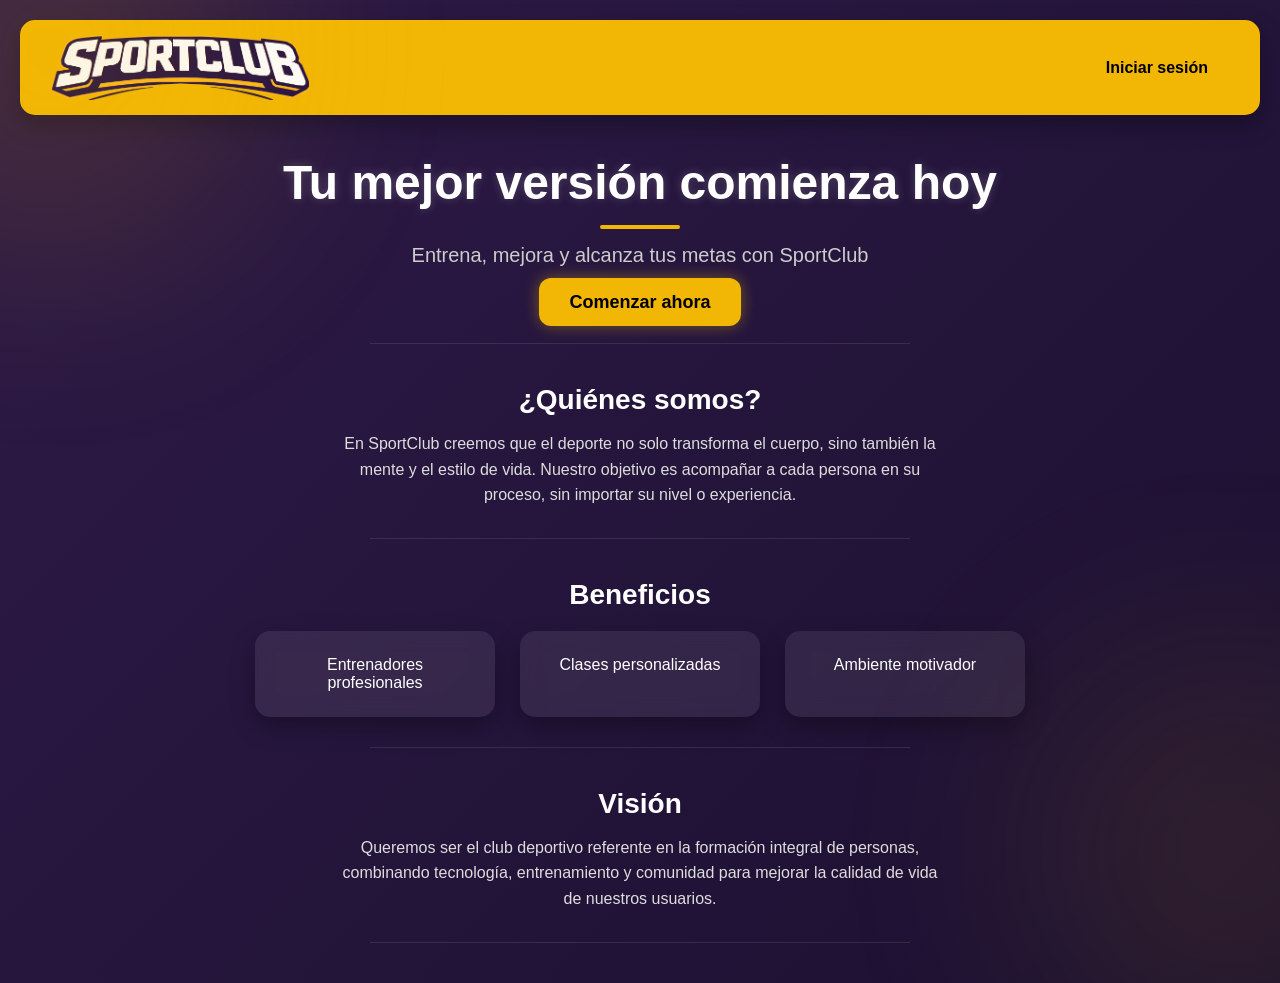
<file: index.html>
<!DOCTYPE html>
<html lang="es">

<head>
  <meta charset="UTF-8">
  <title>SportClub</title>
  <link rel="stylesheet" href="css/landing.css">
</head>

<body class="landing">

  <header class="topbar">
    <img src="images/logo_empresa_letra_v1.png" class="logo">
    <a href="Pagina.html" class="btn">Iniciar sesión</a>
  </header>

  <section class="hero">
    <h1>Tu mejor versión comienza hoy</h1>
    <p>Entrena, mejora y alcanza tus metas con SportClub</p>
    <a href="Pagina.html" class="cta">Comenzar ahora</a>
  </section>

  <section class="info">
    <h2>¿Quiénes somos?</h2>
    <p>En SportClub creemos que el deporte no solo transforma el cuerpo, sino también la mente y el estilo de vida.
      Nuestro objetivo es acompañar a cada persona en su proceso, sin importar su nivel o experiencia.</p>
  </section>

  <section class="benefits">
    <h2>Beneficios</h2>
    <div class="cards">
      <div class="card"> Entrenadores profesionales</div>
      <div class="card"> Clases personalizadas</div>
      <div class="card"> Ambiente motivador</div>
    </div>
  </section>

  <section class="vision">
    <h2>Visión</h2>
    <p>Queremos ser el club deportivo referente en la formación integral de personas, combinando tecnología,
      entrenamiento y comunidad para mejorar la calidad de vida de nuestros usuarios.</p>
  </section>

</body>

</html>
</file>
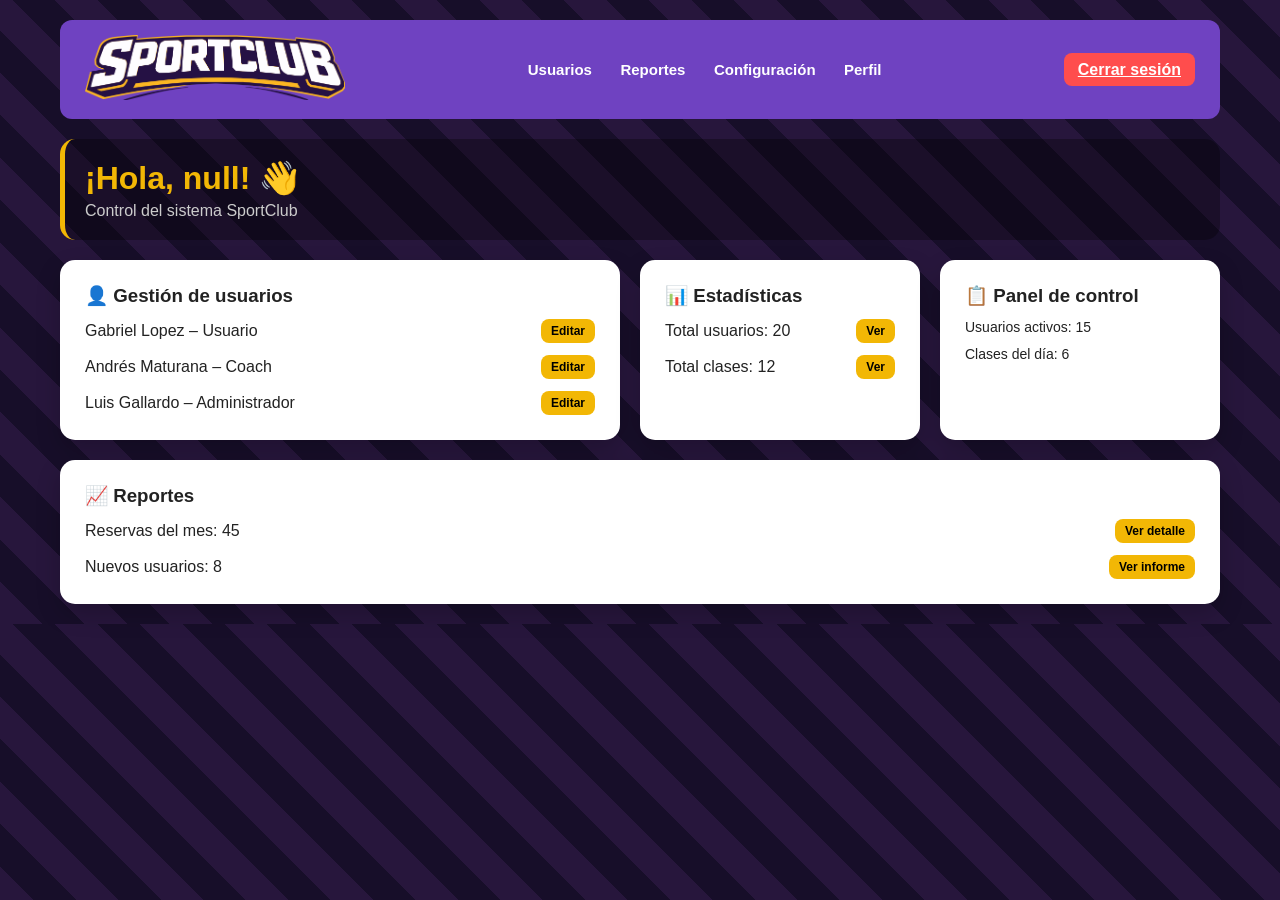
<file: dashboard_admin.html>
<!DOCTYPE html>
<html lang="es">

<head>
  <meta charset="UTF-8">
  <title>Dashboard Admin - SportClub</title>
  <link rel="stylesheet" href="css/dashboard_admin.css">
</head>

<body>

  <div class="dashboard-container">

    <header class="topbar">

      <div class="brand">
        <img src="images/logo_empresa_letra_v1.png" class="logo">
      </div>

      <nav>
        <a href="Gestion_de_usuarios.html">Usuarios</a>
        <a href="#">Reportes</a>
        <a href="#">Configuración</a>
        <a href="perfil.html">Perfil</a>
      </nav>

      <div class="actions">
        <a href="Pagina.html" class="btn logout">Cerrar sesión</a>
      </div>

    </header>

    <div class="welcome">
      <h1 id="welcomeUser"></h1>
      <p>Control del sistema SportClub</p>
    </div>

    <main class="grid">

      <section class="card profile">
        <h3>👤 Gestión de usuarios</h3>

        <div class="clase">
          <span>Gabriel Lopez – Usuario</span>
          <button class="btn small">Editar</button>
        </div>

        <div class="clase">
          <span>Andrés Maturana – Coach</span>
          <button class="btn small">Editar</button>
        </div>

        <div class="clase">
          <span>Luis Gallardo – Administrador</span>
          <button class="btn small">Editar</button>
        </div>

      </section>

      <section class="card progress">
        <h3>📊 Estadísticas</h3>

        <div class="clase">
          <span>Total usuarios: 20</span>
          <button class="btn small">Ver</button>
        </div>

        <div class="clase">
          <span>Total clases: 12</span>
          <button class="btn small">Ver</button>
        </div>

      </section>

      <section class="card side">
        <h3>📋 Panel de control</h3>
        <p>Usuarios activos: 15</p>
        <p>Clases del día: 6</p>
      </section>

      <section class="card full">
        <h3>📈 Reportes</h3>

        <div class="clase">
          <span>Reservas del mes: 45</span>
          <button class="btn small">Ver detalle</button>
        </div>

        <div class="clase">
          <span>Nuevos usuarios: 8</span>
          <button class="btn small">Ver informe</button>
        </div>

      </section>

    </main>

  </div>
  <script>

    const nombre = localStorage.getItem("nombreUsuario");

    document.getElementById("welcomeUser").textContent =
      `¡Hola, ${nombre}! 👋`;

  </script>
</body>

</html>
</file>
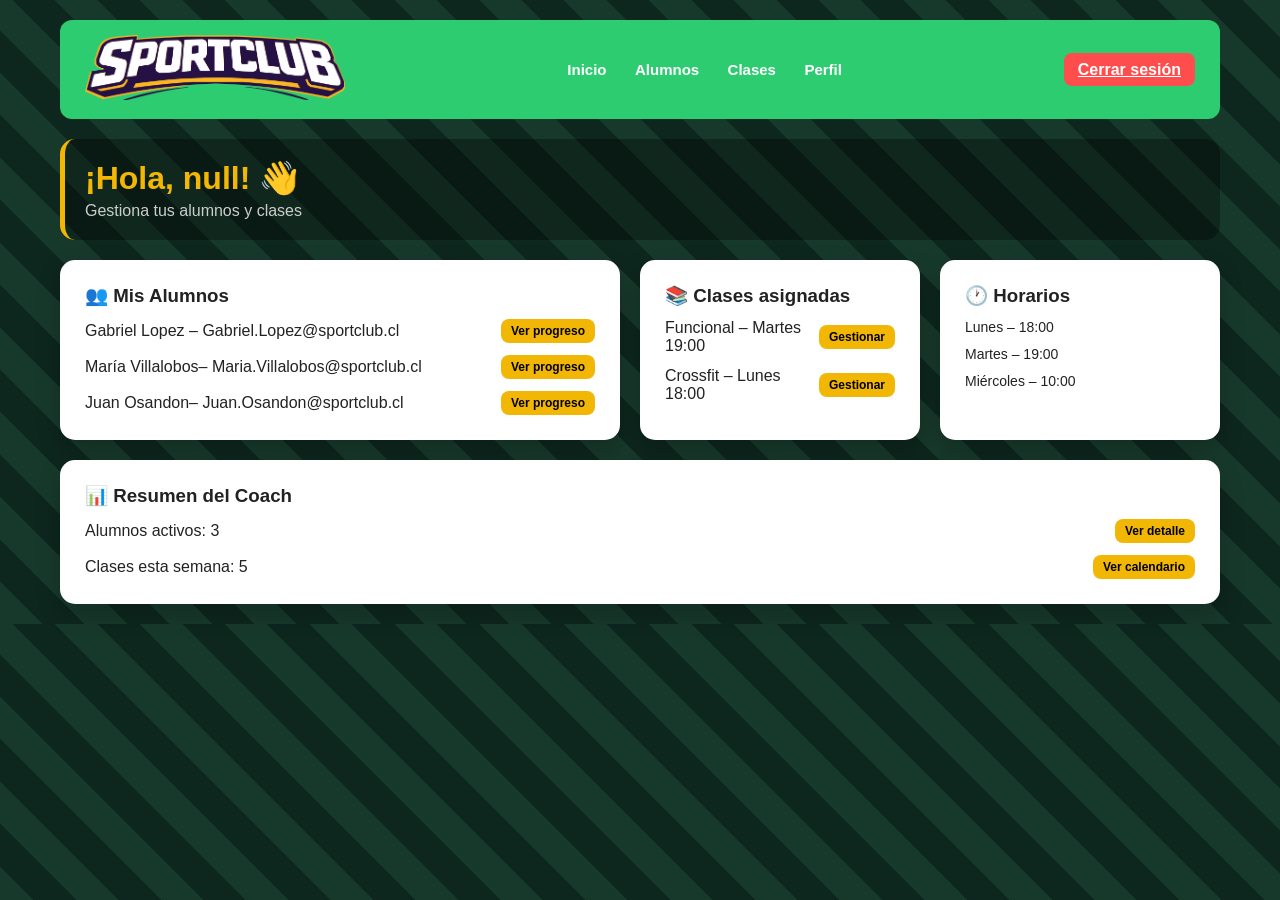
<file: dashboard_coach.html>
<!DOCTYPE html>
<html lang="es">

<head>
  <meta charset="UTF-8">
  <title>Dashboard Coach - SportClub</title>
  <link rel="stylesheet" href="css/dashboard_coach.css">
</head>

<body>

  <div class="dashboard-container">

    <header class="topbar">

      <div class="brand">
        <img src="images/logo_empresa_letra_v1.png" class="logo">
      </div>

      <nav>
        <a href="#">Inicio</a>
        <a href="#">Alumnos</a>
        <a href="#">Clases</a>
        <a href="perfil.html">Perfil</a>
      </nav>

      <div class="actions">
        <a href="Pagina.html" class="btn logout">Cerrar sesión</a>
      </div>

    </header>

    <div class="welcome">
      <h1 id="welcomeUser"></h1>
      <p>Gestiona tus alumnos y clases</p>
    </div>

    <main class="grid">

      <section class="card profile">
        <h3>👥 Mis Alumnos</h3>

        <div class="clase">
          <span>Gabriel Lopez – Gabriel.Lopez@sportclub.cl</span>
          <button class="btn small">Ver progreso</button>
        </div>

        <div class="clase">
          <span>María Villalobos– Maria.Villalobos@sportclub.cl</span>
          <button class="btn small">Ver progreso</button>
        </div>

        <div class="clase">
          <span>Juan Osandon– Juan.Osandon@sportclub.cl</span>
          <button class="btn small">Ver progreso</button>
        </div>

      </section>

      <section class="card progress">
        <h3>📚 Clases asignadas</h3>

        <div class="clase">
          <span>Funcional – Martes 19:00</span>
          <button class="btn small">Gestionar</button>
        </div>

        <div class="clase">
          <span>Crossfit – Lunes 18:00</span>
          <button class="btn small">Gestionar</button>
        </div>

      </section>

      <section class="card side">
        <h3>🕐 Horarios</h3>
        <p>Lunes – 18:00</p>
        <p>Martes – 19:00</p>
        <p>Miércoles – 10:00</p>
      </section>

      <section class="card full">
        <h3>📊 Resumen del Coach</h3>

        <div class="clase">
          <span>Alumnos activos: 3</span>
          <button class="btn small">Ver detalle</button>
        </div>

        <div class="clase">
          <span>Clases esta semana: 5</span>
          <button class="btn small">Ver calendario</button>
        </div>

      </section>

    </main>

  </div>
  <script>

    const nombre = localStorage.getItem("nombreUsuario");

    document.getElementById("welcomeUser").textContent =
      `¡Hola, ${nombre}! 👋`;

  </script>
</body>

</html>
</file>
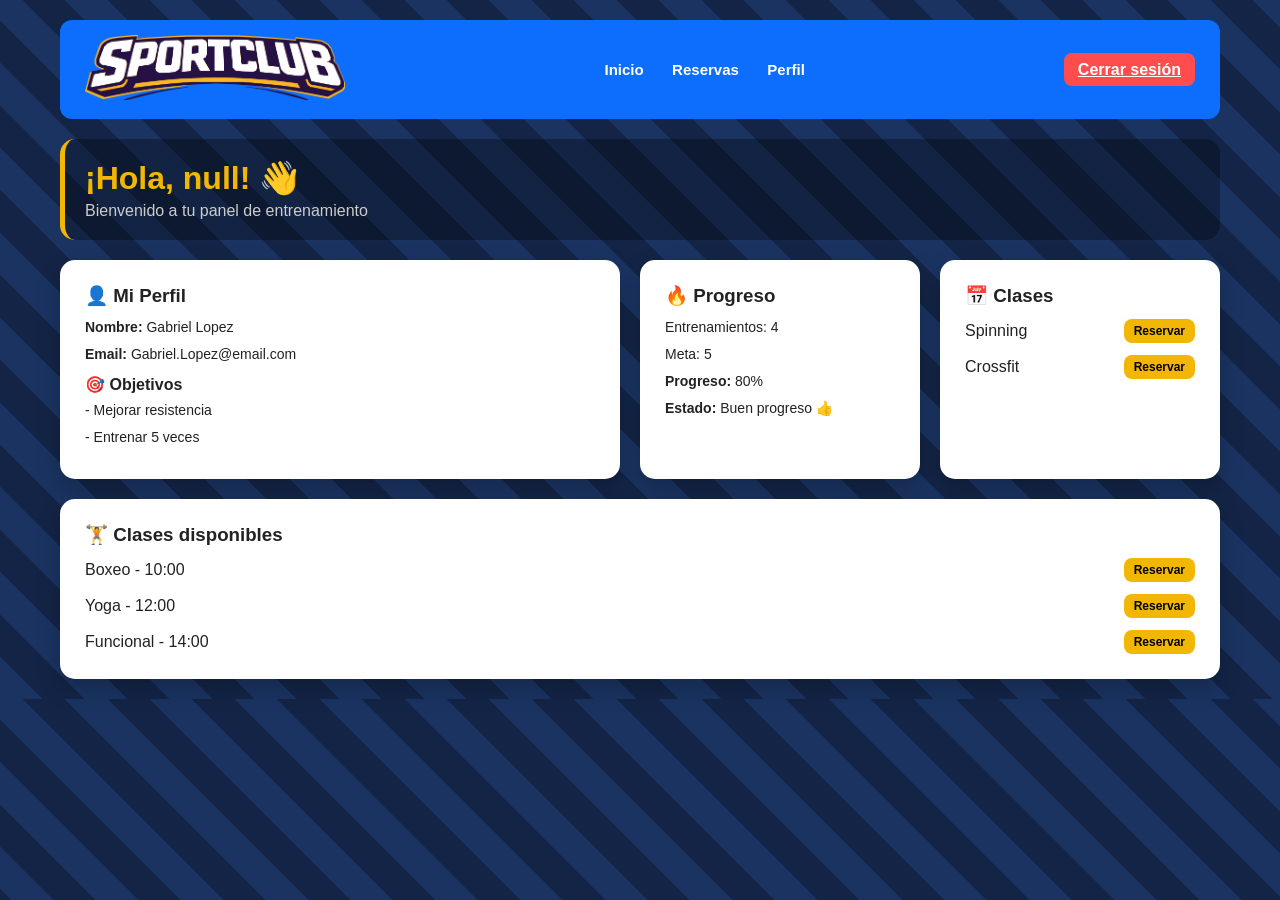
<file: dashboard_user.html>
<!DOCTYPE html>
<html lang="es">

<head>
  <meta charset="UTF-8">
  <title>Dashboard Usuario - SportClub</title>
  <link rel="stylesheet" href="css/dashboard_user.css">
</head>

<body class="dashboard user">

  <div class="dashboard-container">

    <header class="topbar">

      <div class="brand">
        <a href="Pagina.html">
          <img src="images/logo_empresa_letra_v1.png" class="logo">
        </a>
      </div>

      <nav>
        <a href="dashboard_user.html">Inicio</a>
        <a href="#">Reservas</a>
        <a href="perfil.html">Perfil</a>
      </nav>

      <div class="actions">
        <a href="Pagina.html" class="btn logout">Cerrar sesión</a>
      </div>

    </header>

    <div class="welcome">
      <h1 id="welcomeUser"></h1>
      <p>Bienvenido a tu panel de entrenamiento</p>
    </div>

    <main class="grid">

      <div class="card profile">
        <h3>👤 Mi Perfil</h3>
        <p><strong>Nombre:</strong> Gabriel Lopez</p>
        <p><strong>Email:</strong> Gabriel.Lopez@email.com</p>

        <h4>🎯 Objetivos</h4>
        <p>- Mejorar resistencia</p>
        <p>- Entrenar 5 veces</p>
      </div>

      <div class="card progress">
        <h3>🔥 Progreso</h3>
        <p>Entrenamientos: 4</p>
        <p>Meta: 5</p>
        <p><strong>Progreso:</strong> 80%</p>
        <p><strong>Estado:</strong> Buen progreso 👍</p>
      </div>

      <div class="card side">
        <h3>📅 Clases</h3>

        <div class="clase">
          <span>Spinning</span>
          <button class="btn small">Reservar</button>
        </div>

        <div class="clase">
          <span>Crossfit</span>
          <button class="btn small">Reservar</button>
        </div>
      </div>

      <div class="card full">
        <h3>🏋️ Clases disponibles</h3>

        <div class="clase">
          <span>Boxeo - 10:00</span>
          <button class="btn small">Reservar</button>
        </div>

        <div class="clase">
          <span>Yoga - 12:00</span>
          <button class="btn small">Reservar</button>
        </div>

        <div class="clase">
          <span>Funcional - 14:00</span>
          <button class="btn small">Reservar</button>
        </div>

      </div>

    </main>

  </div>
  <script>

    const nombre = localStorage.getItem("nombreUsuario");

    document.getElementById("welcomeUser").textContent =
      `¡Hola, ${nombre}! 👋`;

  </script>
</body>

</html>
</file>
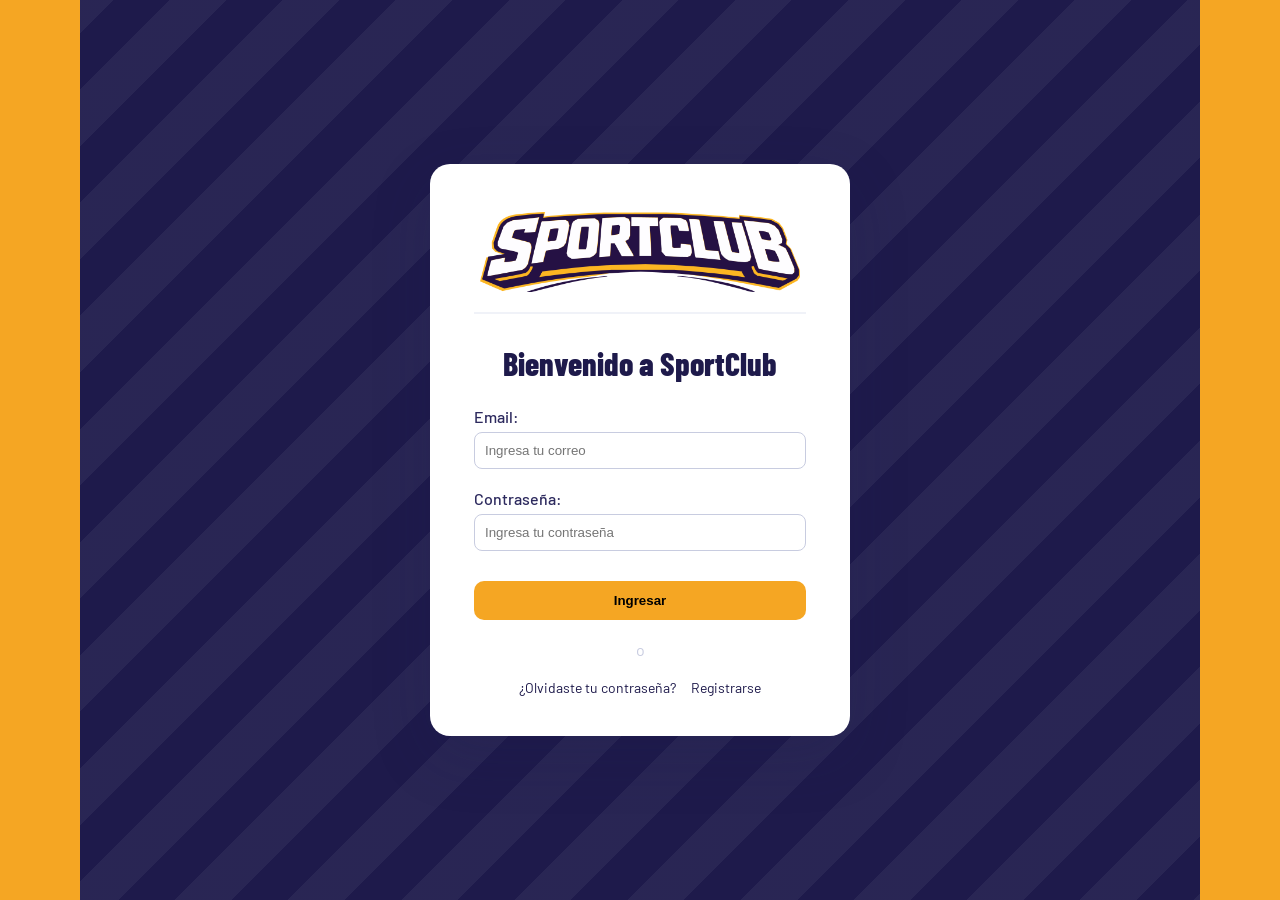
<file: Editar_perfil_admin.html>
<!DOCTYPE html>
<html lang="es">

<head>
    <meta charset="UTF-8">
    <meta name="viewport" content="width=device-width, initial-scale=1.0">
    <title>Editar Perfil Admin - SportClub</title>
    <link rel="stylesheet" href="css/Editar_perfil_admin.css">
</head>

<body>
    <aside class="sidebar">
        <img src="images/logo_empresa_letra_v1.png" class="sidebar-logo">

        <a href="dashboard_admin.html">Dashboard</a>
        <a href="Gestion_de_usuarios.html">Usuarios</a>
        <a href="Editar_perfil_admin.html" class="active">Perfil</a>
        <a href="Pagina.html" onclick="localStorage.clear()">Cerrar sesión</a>
    </aside>

    <main class="main">
        <section class="header">
            <h1>Editar Perfil</h1>
            <p>Gestiona tu información personal</p>
        </section>

        <section class="profile-layout">
            <div class="card user-card">
                <div class="avatar">👤</div>
                <h2 id="profileName">Cargando...</h2>
                <span id="profileRole" class="badge">rol</span>
                <p><strong>Email:</strong> <span id="profileEmail"></span></p>
                <p><strong>Fecha nacimiento:</strong> <span id="profileBirth"></span></p>
            </div>

            <div class="card">
                <h2>Información Personal</h2>

                <div class="form-grid">
                    <div>
                        <label>Nombre completo</label>
                        <input type="text" id="fullname">
                        <small id="nameError"></small>
                    </div>

                    <div>
                        <label>Email</label>
                        <input type="email" id="email" disabled>
                    </div>

                    <div>
                        <label>Rol</label>
                        <input type="text" id="role" disabled>
                    </div>

                    <div>
                        <label>Fecha de nacimiento</label>
                        <input type="date" id="birthdate">
                    </div>
                </div>

                <button class="btn save" onclick="updateProfile()">Guardar cambios</button>
                <p id="profileMsg"></p>
            </div>
        </section>

        <section class="card">
            <h2>Cambiar contraseña</h2>

            <div class="form-grid">
                <div>
                    <label>Contraseña actual</label>
                    <input type="password" id="currentPassword">
                </div>

                <div>
                    <label>Nueva contraseña</label>
                    <input type="password" id="newPassword">
                </div>

                <div>
                    <label>Confirmar contraseña</label>
                    <input type="password" id="confirmPassword">
                </div>
            </div>

            <button class="btn password" onclick="changePassword()">Actualizar contraseña</button>
            <p id="passwordMsg"></p>
        </section>
    </main>

    <script>
        const token = localStorage.getItem("token");
        let userId = null;

        if (!token) {
            window.location.href = "Pagina.html";
        }

        async function loadProfile() {
            try {
                const response = await fetch("http://localhost:3000/api/auth/me", {
                    headers: {
                        Authorization: `Bearer ${token}`
                    }
                });

                const data = await response.json();

                if (!data.ok && !data.data && !data.user) {
                    document.getElementById("profileMsg").textContent =
                        data.message || "No se pudo cargar el perfil";
                    return;
                }

                const user = data.data?.user || data.user || data.data;

                userId = user.id;

                document.getElementById("profileName").textContent = user.full_name;
                document.getElementById("profileEmail").textContent = user.email;
                document.getElementById("profileRole").textContent = user.role;
                document.getElementById("profileBirth").textContent =
                    user.birth_date || "No registrada";

                document.getElementById("fullname").value = user.full_name;
                document.getElementById("email").value = user.email;
                document.getElementById("role").value = user.role;
                document.getElementById("birthdate").value = user.birth_date || "";

                document.getElementById("profileRole").className = `badge ${user.role}`;
            } catch (error) {
                document.getElementById("profileMsg").textContent =
                    "Error al cargar perfil";
            }
        }

        async function updateProfile() {
            const fullname = document.getElementById("fullname").value;
            const birthdate = document.getElementById("birthdate").value;
            const profileMsg = document.getElementById("profileMsg");
            const nameError = document.getElementById("nameError");
            const fullnameInput = document.getElementById("fullname");

            profileMsg.textContent = "";
            nameError.textContent = "";
            fullnameInput.classList.remove("error");

            if (fullname === "") {
                nameError.textContent = "El nombre es obligatorio";
                fullnameInput.classList.add("error");
                return;
            }

            try {
                const response = await fetch(`http://localhost:3000/api/users/${userId}`, {
                    method: "PUT",
                    headers: {
                        "Content-Type": "application/json",
                        Authorization: `Bearer ${token}`
                    },
                    body: JSON.stringify({
                        full_name: fullname,
                        birth_date: birthdate
                    })
                });

                const data = await response.json();

                if (data.ok) {
                    profileMsg.style.color = "#4ade80";
                    profileMsg.textContent = "Perfil actualizado correctamente";
                    localStorage.setItem("nombreUsuario", fullname);
                    loadProfile();
                } else {
                    profileMsg.style.color = "#ff6b6b";
                    profileMsg.textContent = data.message || "No se pudo actualizar el perfil";
                }
            } catch (error) {
                profileMsg.style.color = "#ff6b6b";
                profileMsg.textContent = "Error al actualizar perfil";
            }
        }

        async function changePassword() {
            const currentPassword = document.getElementById("currentPassword").value;
            const newPassword = document.getElementById("newPassword").value;
            const confirmPassword = document.getElementById("confirmPassword").value;
            const passwordMsg = document.getElementById("passwordMsg");

            passwordMsg.style.color = "#ff6b6b";
            passwordMsg.textContent = "";

            if (currentPassword === "" || newPassword === "" || confirmPassword === "") {
                passwordMsg.textContent = "Completa todos los campos";
                return;
            }

            if (newPassword.length < 8) {
                passwordMsg.textContent = "La nueva contraseña debe tener mínimo 8 caracteres";
                return;
            }

            const passwordRegex = /^(?=.*[A-Za-z])(?=.*\d).+$/;

            if (!passwordRegex.test(newPassword)) {
                passwordMsg.textContent = "La contraseña debe tener letras y números";
                return;
            }

            if (newPassword !== confirmPassword) {
                passwordMsg.textContent = "Las contraseñas no coinciden";
                return;
            }

            try {
                const response = await fetch(`http://localhost:3000/api/users/${userId}`, {
                    method: "PUT",
                    headers: {
                        "Content-Type": "application/json",
                        Authorization: `Bearer ${token}`
                    },
                    body: JSON.stringify({
                        password: newPassword
                    })
                });

                const data = await response.json();

                if (data.ok) {
                    passwordMsg.style.color = "#4ade80";
                    passwordMsg.textContent = "Contraseña actualizada correctamente";

                    document.getElementById("currentPassword").value = "";
                    document.getElementById("newPassword").value = "";
                    document.getElementById("confirmPassword").value = "";
                } else {
                    passwordMsg.textContent = data.message || "No se pudo cambiar la contraseña";
                }
            } catch (error) {
                passwordMsg.textContent = "Error al cambiar contraseña";
            }
        }

        loadProfile();
    </script>
</body>

</html>
</file>
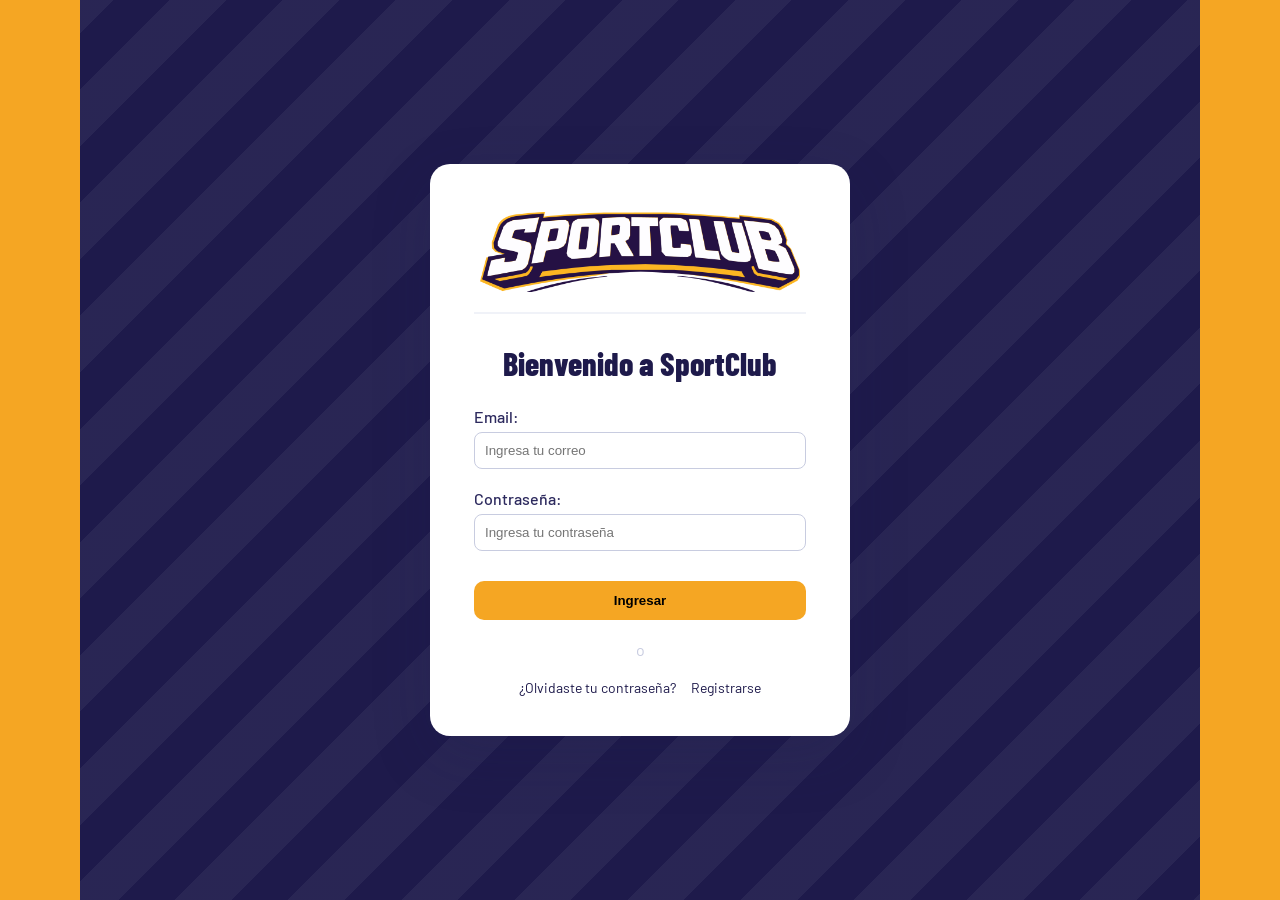
<file: Editar_perfil_coach.html>
<!DOCTYPE html>
<html lang="es">

<head>
    <meta charset="UTF-8">
    <meta name="viewport" content="width=device-width, initial-scale=1.0">
    <title>Editar Perfil Coach - SportClub</title>
    <link rel="stylesheet" href="css/Editar_perfil_coach.css">
</head>

<body>
    <aside class="sidebar">
        <img src="images/logo_empresa_letra_v1.png" class="sidebar-logo">

        <a href="dashboard_coach.html">Dashboard</a>
        <a href="Editar_perfil_coach.html" class="active">Perfil</a>
        <a href="Pagina.html" onclick="localStorage.clear()">Cerrar sesión</a>
    </aside>

    <main class="main">
        <section class="header">
            <h1>Editar Perfil</h1>
            <p>Gestiona tu información personal</p>
        </section>

        <section class="profile-layout">
            <div class="card user-card">
                <div class="avatar">👤</div>
                <h2 id="profileName">Cargando...</h2>
                <span id="profileRole" class="badge">rol</span>
                <p><strong>Email:</strong> <span id="profileEmail"></span></p>
                <p><strong>Fecha nacimiento:</strong> <span id="profileBirth"></span></p>
            </div>

            <div class="card">
                <h2>Información Personal</h2>

                <div class="form-grid">
                    <div>
                        <label>Nombre completo</label>
                        <input type="text" id="fullname">
                        <small id="nameError"></small>
                    </div>

                    <div>
                        <label>Email</label>
                        <input type="email" id="email" disabled>
                    </div>

                    <div>
                        <label>Rol</label>
                        <input type="text" id="role" disabled>
                    </div>

                    <div>
                        <label>Fecha de nacimiento</label>
                        <input type="date" id="birthdate">
                    </div>
                </div>

                <button class="btn save" onclick="updateProfile()">Guardar cambios</button>
                <p id="profileMsg"></p>
            </div>
        </section>

        <section class="card">
            <h2>Cambiar contraseña</h2>

            <div class="form-grid">
                <div>
                    <label>Contraseña actual</label>
                    <input type="password" id="currentPassword">
                </div>

                <div>
                    <label>Nueva contraseña</label>
                    <input type="password" id="newPassword">
                </div>

                <div>
                    <label>Confirmar contraseña</label>
                    <input type="password" id="confirmPassword">
                </div>
            </div>

            <button class="btn password" onclick="changePassword()">Actualizar contraseña</button>
            <p id="passwordMsg"></p>
        </section>
    </main>

    <script>
        const token = localStorage.getItem("token");
        let userId = null;

        if (!token) {
            window.location.href = "Pagina.html";
        }

        async function loadProfile() {
            try {
                const response = await fetch("http://localhost:3000/api/auth/me", {
                    headers: {
                        Authorization: `Bearer ${token}`
                    }
                });

                const data = await response.json();

                if (!data.ok && !data.data && !data.user) {
                    document.getElementById("profileMsg").textContent =
                        data.message || "No se pudo cargar el perfil";
                    return;
                }

                const user = data.data?.user || data.user || data.data;

                userId = user.id;

                document.getElementById("profileName").textContent = user.full_name;
                document.getElementById("profileEmail").textContent = user.email;
                document.getElementById("profileRole").textContent = user.role;
                document.getElementById("profileBirth").textContent =
                    user.birth_date || "No registrada";

                document.getElementById("fullname").value = user.full_name;
                document.getElementById("email").value = user.email;
                document.getElementById("role").value = user.role;
                document.getElementById("birthdate").value = user.birth_date || "";

                document.getElementById("profileRole").className = `badge ${user.role}`;
            } catch (error) {
                document.getElementById("profileMsg").textContent =
                    "Error al cargar perfil";
            }
        }

        async function updateProfile() {
            const fullname = document.getElementById("fullname").value;
            const birthdate = document.getElementById("birthdate").value;
            const profileMsg = document.getElementById("profileMsg");
            const nameError = document.getElementById("nameError");
            const fullnameInput = document.getElementById("fullname");

            profileMsg.textContent = "";
            nameError.textContent = "";
            fullnameInput.classList.remove("error");

            if (fullname === "") {
                nameError.textContent = "El nombre es obligatorio";
                fullnameInput.classList.add("error");
                return;
            }

            try {
                const response = await fetch(`http://localhost:3000/api/users/${userId}`, {
                    method: "PUT",
                    headers: {
                        "Content-Type": "application/json",
                        Authorization: `Bearer ${token}`
                    },
                    body: JSON.stringify({
                        full_name: fullname,
                        birth_date: birthdate
                    })
                });

                const data = await response.json();

                if (data.ok) {
                    profileMsg.style.color = "#4ade80";
                    profileMsg.textContent = "Perfil actualizado correctamente";
                    localStorage.setItem("nombreUsuario", fullname);
                    loadProfile();
                } else {
                    profileMsg.style.color = "#ff6b6b";
                    profileMsg.textContent = data.message || "No se pudo actualizar el perfil";
                }
            } catch (error) {
                profileMsg.style.color = "#ff6b6b";
                profileMsg.textContent = "Error al actualizar perfil";
            }
        }

        async function changePassword() {
            const currentPassword = document.getElementById("currentPassword").value;
            const newPassword = document.getElementById("newPassword").value;
            const confirmPassword = document.getElementById("confirmPassword").value;
            const passwordMsg = document.getElementById("passwordMsg");

            passwordMsg.style.color = "#ff6b6b";
            passwordMsg.textContent = "";

            if (currentPassword === "" || newPassword === "" || confirmPassword === "") {
                passwordMsg.textContent = "Completa todos los campos";
                return;
            }

            if (newPassword.length < 8) {
                passwordMsg.textContent = "La nueva contraseña debe tener mínimo 8 caracteres";
                return;
            }

            const passwordRegex = /^(?=.*[A-Za-z])(?=.*\d).+$/;

            if (!passwordRegex.test(newPassword)) {
                passwordMsg.textContent = "La contraseña debe tener letras y números";
                return;
            }

            if (newPassword !== confirmPassword) {
                passwordMsg.textContent = "Las contraseñas no coinciden";
                return;
            }

            try {
                const response = await fetch(`http://localhost:3000/api/users/${userId}`, {
                    method: "PUT",
                    headers: {
                        "Content-Type": "application/json",
                        Authorization: `Bearer ${token}`
                    },
                    body: JSON.stringify({
                        password: newPassword
                    })
                });

                const data = await response.json();

                if (data.ok) {
                    passwordMsg.style.color = "#4ade80";
                    passwordMsg.textContent = "Contraseña actualizada correctamente";

                    document.getElementById("currentPassword").value = "";
                    document.getElementById("newPassword").value = "";
                    document.getElementById("confirmPassword").value = "";
                } else {
                    passwordMsg.textContent = data.message || "No se pudo cambiar la contraseña";
                }
            } catch (error) {
                passwordMsg.textContent = "Error al cambiar contraseña";
            }
        }

        loadProfile();
    </script>
</body>

</html>
</file>
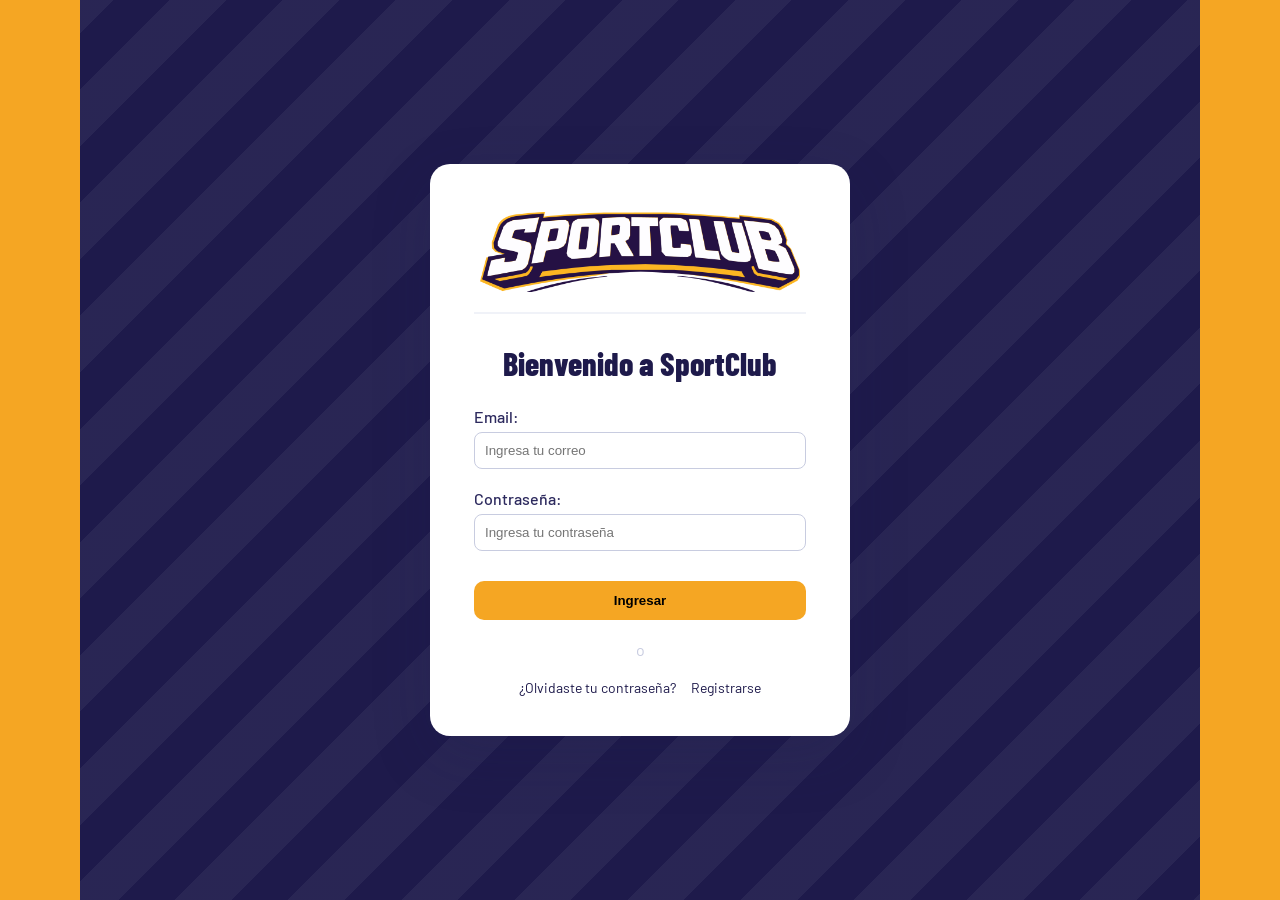
<file: Editar_perfil_user.html>
<!DOCTYPE html>
<html lang="es">

<head>
    <meta charset="UTF-8">
    <meta name="viewport" content="width=device-width, initial-scale=1.0">
    <title>Editar Perfil Usuario - SportClub</title>
    <link rel="stylesheet" href="css/Editar_perfil_user.css">
</head>

<body>
    <aside class="sidebar">
        <img src="images/logo_empresa_letra_v1.png" class="sidebar-logo">

        <a href="dashboard_user.html">Dashboard</a>
        <a href="Editar_perfil_user.html" class="active">Perfil</a>
        <a href="Pagina.html" onclick="localStorage.clear()">Cerrar sesión</a>
    </aside>

    <main class="main">
        <section class="header">
            <h1>Editar Perfil</h1>
            <p>Gestiona tu información personal</p>
        </section>

        <section class="profile-layout">
            <div class="card user-card">
                <div class="avatar">👤</div>
                <h2 id="profileName">Cargando...</h2>
                <span id="profileRole" class="badge">rol</span>
                <p><strong>Email:</strong> <span id="profileEmail"></span></p>
                <p><strong>Fecha nacimiento:</strong> <span id="profileBirth"></span></p>
            </div>

            <div class="card">
                <h2>Información Personal</h2>

                <div class="form-grid">
                    <div>
                        <label>Nombre completo</label>
                        <input type="text" id="fullname">
                        <small id="nameError"></small>
                    </div>

                    <div>
                        <label>Email</label>
                        <input type="email" id="email" disabled>
                    </div>

                    <div>
                        <label>Rol</label>
                        <input type="text" id="role" disabled>
                    </div>

                    <div>
                        <label>Fecha de nacimiento</label>
                        <input type="date" id="birthdate">
                    </div>
                </div>

                <button class="btn save" onclick="updateProfile()">Guardar cambios</button>
                <p id="profileMsg"></p>
            </div>
        </section>

        <section class="card">
            <h2>Cambiar contraseña</h2>

            <div class="form-grid">
                <div>
                    <label>Contraseña actual</label>
                    <input type="password" id="currentPassword">
                </div>

                <div>
                    <label>Nueva contraseña</label>
                    <input type="password" id="newPassword">
                </div>

                <div>
                    <label>Confirmar contraseña</label>
                    <input type="password" id="confirmPassword">
                </div>
            </div>

            <button class="btn password" onclick="changePassword()">Actualizar contraseña</button>
            <p id="passwordMsg"></p>
        </section>
    </main>

    <script>
        const token = localStorage.getItem("token");
        let userId = null;

        if (!token) {
            window.location.href = "Pagina.html";
        }

        async function loadProfile() {
            try {
                const response = await fetch("http://localhost:3000/api/auth/me", {
                    headers: {
                        Authorization: `Bearer ${token}`
                    }
                });

                const data = await response.json();

                if (!data.ok && !data.data && !data.user) {
                    document.getElementById("profileMsg").textContent =
                        data.message || "No se pudo cargar el perfil";
                    return;
                }

                const user =
                    data.data?.user ||
                    data.user ||
                    data.data;

                userId = user.id;

                document.getElementById("profileName").textContent = user.full_name;
                document.getElementById("profileEmail").textContent = user.email;
                document.getElementById("profileRole").textContent = user.role;
                document.getElementById("profileBirth").textContent =
                    user.birth_date || "No registrada";

                document.getElementById("fullname").value = user.full_name;
                document.getElementById("email").value = user.email;
                document.getElementById("role").value = user.role;
                document.getElementById("birthdate").value = user.birth_date || "";

                document.getElementById("profileRole").className = `badge ${user.role}`;
            } catch (error) {
                document.getElementById("profileMsg").textContent =
                    "Error al cargar perfil";
            }
        }

        async function updateProfile() {
            const fullname = document.getElementById("fullname").value;
            const birthdate = document.getElementById("birthdate").value;
            const profileMsg = document.getElementById("profileMsg");
            const nameError = document.getElementById("nameError");
            const fullnameInput = document.getElementById("fullname");

            profileMsg.textContent = "";
            nameError.textContent = "";
            fullnameInput.classList.remove("error");

            if (fullname === "") {
                nameError.textContent = "El nombre es obligatorio";
                fullnameInput.classList.add("error");
                return;
            }

            try {
                const response = await fetch(`http://localhost:3000/api/users/${userId}`, {
                    method: "PUT",
                    headers: {
                        "Content-Type": "application/json",
                        Authorization: `Bearer ${token}`
                    },
                    body: JSON.stringify({
                        full_name: fullname,
                        birth_date: birthdate
                    })
                });

                const data = await response.json();

                if (data.ok) {
                    profileMsg.style.color = "#4ade80";
                    profileMsg.textContent = "Perfil actualizado correctamente";

                    localStorage.setItem("nombreUsuario", fullname);
                    loadProfile();
                } else {
                    profileMsg.style.color = "#ff6b6b";
                    profileMsg.textContent = data.message || "No se pudo actualizar el perfil";
                }
            } catch (error) {
                profileMsg.style.color = "#ff6b6b";
                profileMsg.textContent = "Error al actualizar perfil";
            }
        }

        async function changePassword() {
            const currentPassword = document.getElementById("currentPassword").value;
            const newPassword = document.getElementById("newPassword").value;
            const confirmPassword = document.getElementById("confirmPassword").value;
            const passwordMsg = document.getElementById("passwordMsg");

            passwordMsg.style.color = "#ff6b6b";
            passwordMsg.textContent = "";

            if (currentPassword === "" || newPassword === "" || confirmPassword === "") {
                passwordMsg.textContent = "Completa todos los campos";
                return;
            }

            if (newPassword.length < 8) {
                passwordMsg.textContent =
                    "La nueva contraseña debe tener mínimo 8 caracteres";
                return;
            }

            const passwordRegex = /^(?=.*[A-Za-z])(?=.*\d).+$/;

            if (!passwordRegex.test(newPassword)) {
                passwordMsg.textContent =
                    "La contraseña debe tener letras y números";
                return;
            }

            if (newPassword !== confirmPassword) {
                passwordMsg.textContent = "Las contraseñas no coinciden";
                return;
            }

            try {
                const response = await fetch(`http://localhost:3000/api/users/${userId}`, {
                    method: "PUT",
                    headers: {
                        "Content-Type": "application/json",
                        Authorization: `Bearer ${token}`
                    },
                    body: JSON.stringify({
                        password: newPassword
                    })
                });

                const data = await response.json();

                if (data.ok) {
                    passwordMsg.style.color = "#4ade80";
                    passwordMsg.textContent = "Contraseña actualizada correctamente";

                    document.getElementById("currentPassword").value = "";
                    document.getElementById("newPassword").value = "";
                    document.getElementById("confirmPassword").value = "";
                } else {
                    passwordMsg.textContent =
                        data.message || "No se pudo cambiar la contraseña";
                }
            } catch (error) {
                passwordMsg.textContent = "Error al cambiar contraseña";
            }
        }

        loadProfile();
    </script>
</body>

</html>
</file>
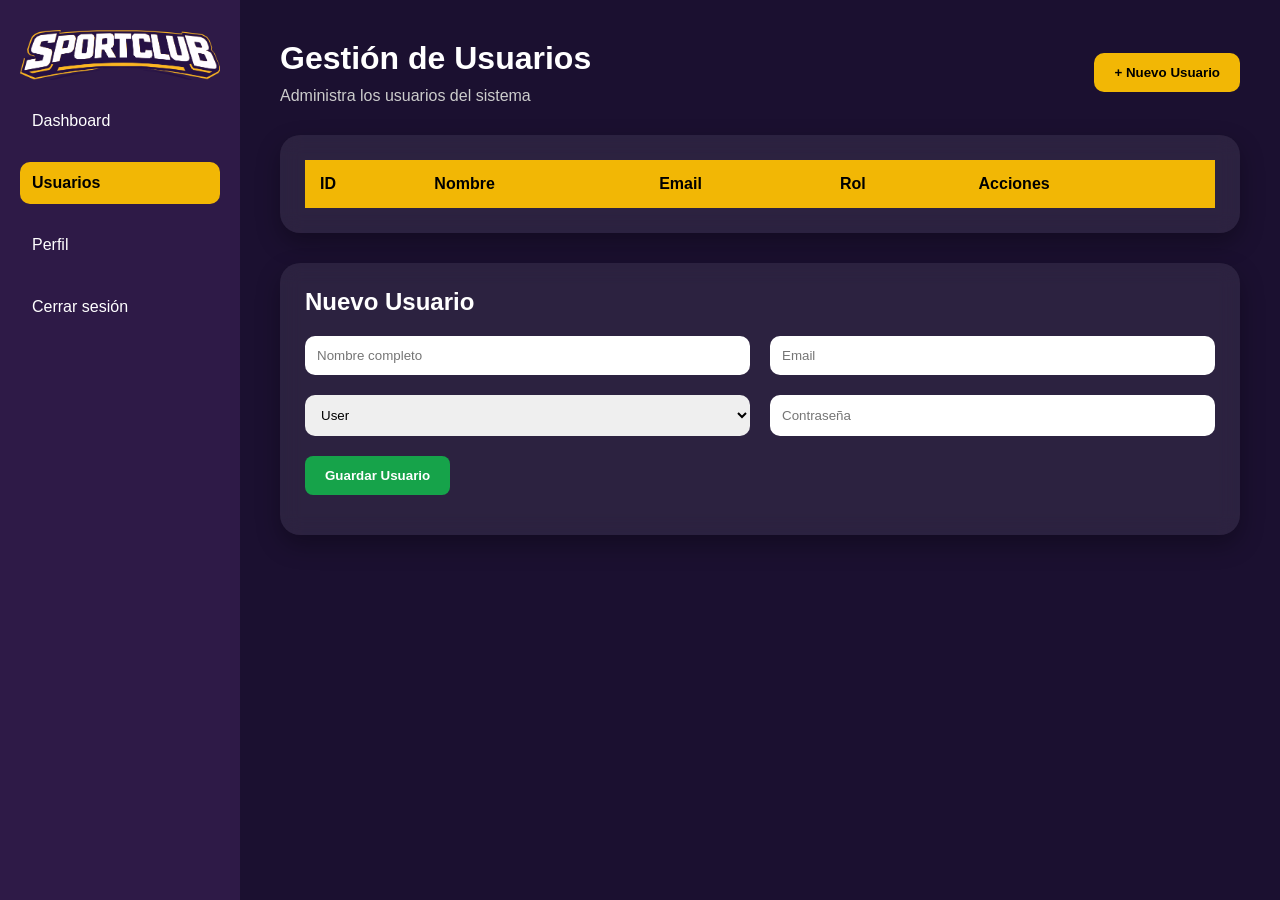
<file: Gestion_de_usuarios.html>
<!DOCTYPE html>
<html lang="es">

<head>
  <meta charset="UTF-8">
  <meta name="viewport" content="width=device-width, initial-scale=1.0">

  <title>Gestión de Usuarios</title>

  <link rel="stylesheet" href="css/Gestion_de_usuarios.css">

</head>

<body>

  <div class="sidebar">

    <img src="images/logo_empresa_letra_v1.png" class="sidebar-logo">

    <a href="dashboard_admin.html">
      Dashboard
    </a>

    <a href="users.html" class="active">
      Usuarios
    </a>

    <a href="profile.html">
      Perfil
    </a>

    <a href="Pagina.html">
      Cerrar sesión
    </a>

  </div>

  <div class="main">

    <div class="header">

      <div class="header-text">

        <h1>Gestión de Usuarios</h1>

        <p>
          Administra los usuarios del sistema
        </p>

      </div>

      <button class="btn-add">

        + Nuevo Usuario

      </button>

    </div>

    <div class="card">

      <table>

        <thead>

          <tr>

            <th>ID</th>
            <th>Nombre</th>
            <th>Email</th>
            <th>Rol</th>
            <th>Acciones</th>

          </tr>

        </thead>

        <tbody id="usersTableBody">

        </tbody>

      </table>

    </div>

    <div class="card">

      <h2>Nuevo Usuario</h2>

      <div class="form-grid">

        <input type="text" id="fullname" placeholder="Nombre completo">

        <input type="email" id="email" placeholder="Email">

        <select id="role">

          <option value="user">User</option>

          <option value="coach">Coach</option>

          <option value="admin">Admin</option>

        </select>

        <input type="password" id="password" placeholder="Contraseña">

      </div>

      <button class="btn save" onclick="createUser()">

        Guardar Usuario

      </button>

      <p id="errorMsg"></p>

    </div>

  </div>

  <script>

    const token = localStorage.getItem("token");

    async function loadUsers() {

      try {

        const response = await fetch(
          "http://localhost:3000/api/users", {

          headers: {
            Authorization: `Bearer ${token}`
          }

        });

        const data = await response.json();

        const tbody =
          document.getElementById("usersTableBody");

        tbody.innerHTML = "";

        data.data.forEach(user => {

          tbody.innerHTML += `

      <tr>

      <td>${user.id}</td>

      <td>${user.full_name}</td>

      <td>${user.email}</td>

      <td>

        <span class="role ${user.role}">
          ${user.role}
        </span>

      </td>

      <td class="actions">

        <button class="btn edit">
          Editar
        </button>

        <button
        class="btn delete"
        onclick="deleteUser(${user.id})">

          Eliminar

        </button>

      </td>

      </tr>

      `;

        });

      }

      catch (error) {
        console.log(error);
      }

    }

    async function createUser() {

      const fullname =
        document.getElementById("fullname").value;

      const email =
        document.getElementById("email").value;

      const role =
        document.getElementById("role").value;

      const password =
        document.getElementById("password").value;

      const errorMsg =
        document.getElementById("errorMsg");

      errorMsg.textContent = "";

      if (
        fullname === "" ||
        email === "" ||
        password === ""
      ) {

        errorMsg.textContent =
          "Completa todos los campos";

        return;
      }

      try {

        await fetch(
          "http://localhost:3000/api/users", {

          method: "POST",

          headers: {
            "Content-Type": "application/json",
            Authorization: `Bearer ${token}`
          },

          body: JSON.stringify({

            full_name: fullname,
            email: email,
            password: password,
            role: role

          })

        });

        loadUsers();

        errorMsg.style.color = "#4ade80";

        errorMsg.textContent =
          "Usuario creado correctamente";

      }

      catch (error) {

        errorMsg.textContent =
          "Error al crear usuario";

      }

    }

    async function deleteUser(id) {

      try {

        await fetch(
          `http://localhost:3000/api/users/${id}`, {

          method: "DELETE",

          headers: {
            Authorization: `Bearer ${token}`
          }

        });

        loadUsers();

      }

      catch (error) {
        console.log(error);
      }

    }

    loadUsers();

  </script>

</body>

</html>
</file>
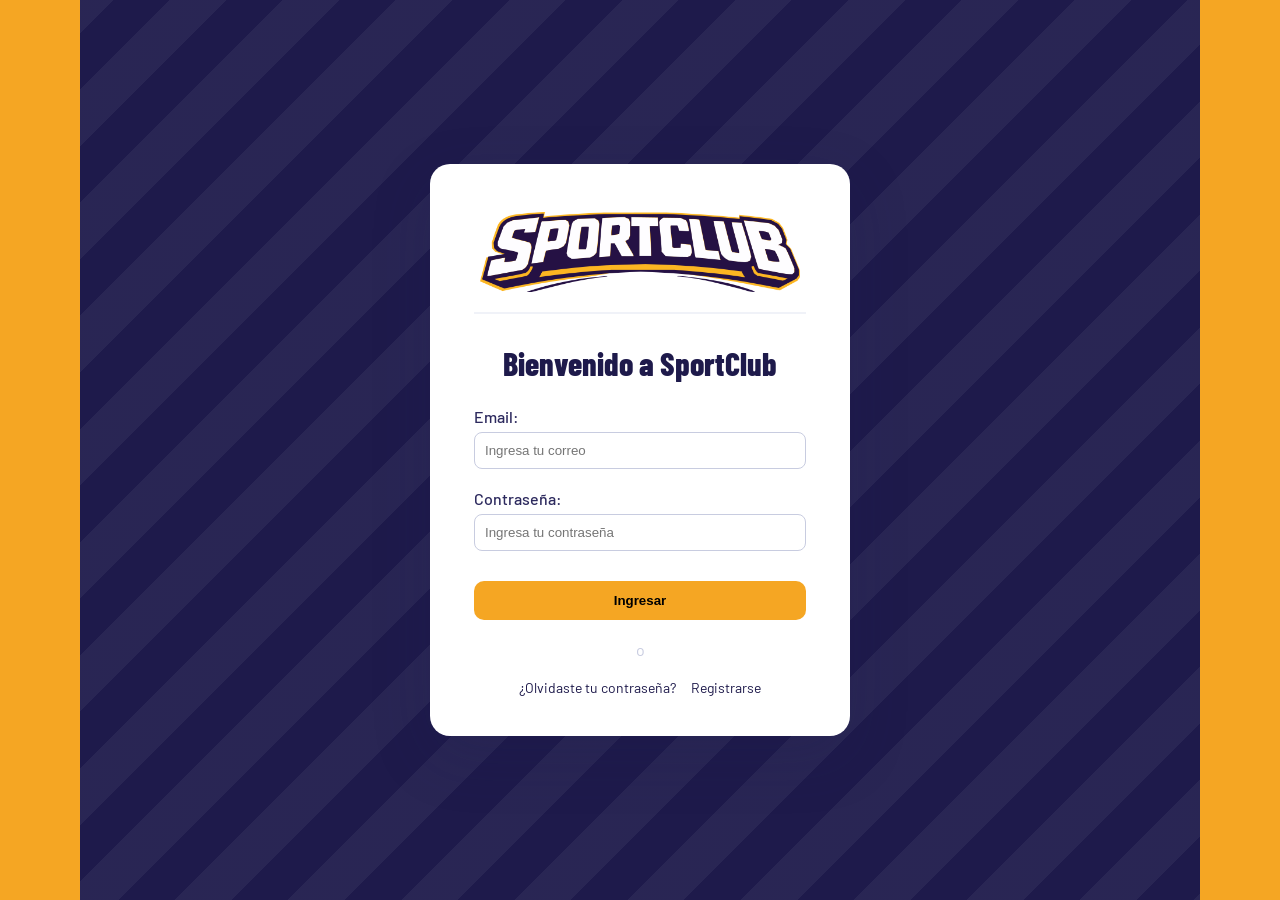
<file: Pagina.html>
<!DOCTYPE html>
<html lang="es">

<head>
  <meta charset="UTF-8" />
  <meta name="viewport" content="width=device-width, initial-scale=1.0" />
  <title>SportClub – Iniciar Sesión</title>
  <link
    href="https://fonts.googleapis.com/css2?family=Barlow+Condensed:wght@700;800&family=Barlow:wght@400;500;600&display=swap"
    rel="stylesheet" />
  <link rel="stylesheet" href="css/styles.css" />
</head>

<body>

  <div class="card">

    <div class="logo-wrap">
      <img src="images/logo_empresa_letra_v1.png" alt="SportClub" />
    </div>

    <h1>Bienvenido a SportClub</h1>


    <div class="form-group">
      <label for="email">Email:</label>
      <input type="email" id="email" name="email" placeholder="Ingresa tu correo" autocomplete="email" />
    </div>

    <div class="form-group">
      <label for="password">Contraseña:</label>
      <input type="password" id="password" name="password" placeholder="Ingresa tu contraseña"
        autocomplete="current-password" />
    </div>

    <button class="btn-submit" type="button">Ingresar</button>
    <p id="errorMsg" style="color:red; text-align:center; margin-top:10px;"></p>

    <div class="divider"><span>o</span></div>

    <div class="card-footer">
      <a href="Recover_password.html">¿Olvidaste tu contraseña?</a>
      <span class="sep"></span>
      <a href="Register.html">Registrarse</a>
    </div>

  </div>
  <script>

    document.querySelector(".btn-submit").addEventListener("click", async function () {

      const email = document.getElementById("email").value;
      const password = document.getElementById("password").value;
      const errorMsg = document.getElementById("errorMsg");

      errorMsg.textContent = "";

      try {

        const response = await fetch("http://localhost:3000/api/auth/login", {

          method: "POST",

          headers: {
            "Content-Type": "application/json"
          },

          body: JSON.stringify({
            email: email,
            password: password
          })

        });

        const data = await response.json();

        if (data.ok) {
          localStorage.setItem(
            "token",
            data.data.token
          );
          const role = data.data.user.role;
          const nombre = data.data.user.full_name;
          localStorage.setItem("nombreUsuario", nombre);
          console.log(role)
          if (role === "user") {
            window.location.href = "dashboard_user.html";
          }

          else if (role === "coach") {
            window.location.href = "dashboard_coach.html";
          }

          else if (role === "admin") {
            window.location.href = "dashboard_admin.html";
          }

        }

        else {
          errorMsg.textContent = data.message;
        }

      }

      catch (error) {
        errorMsg.textContent = "Error de conexión";
      }

    });

  </script>
  </script>
</body>

</html>
</file>
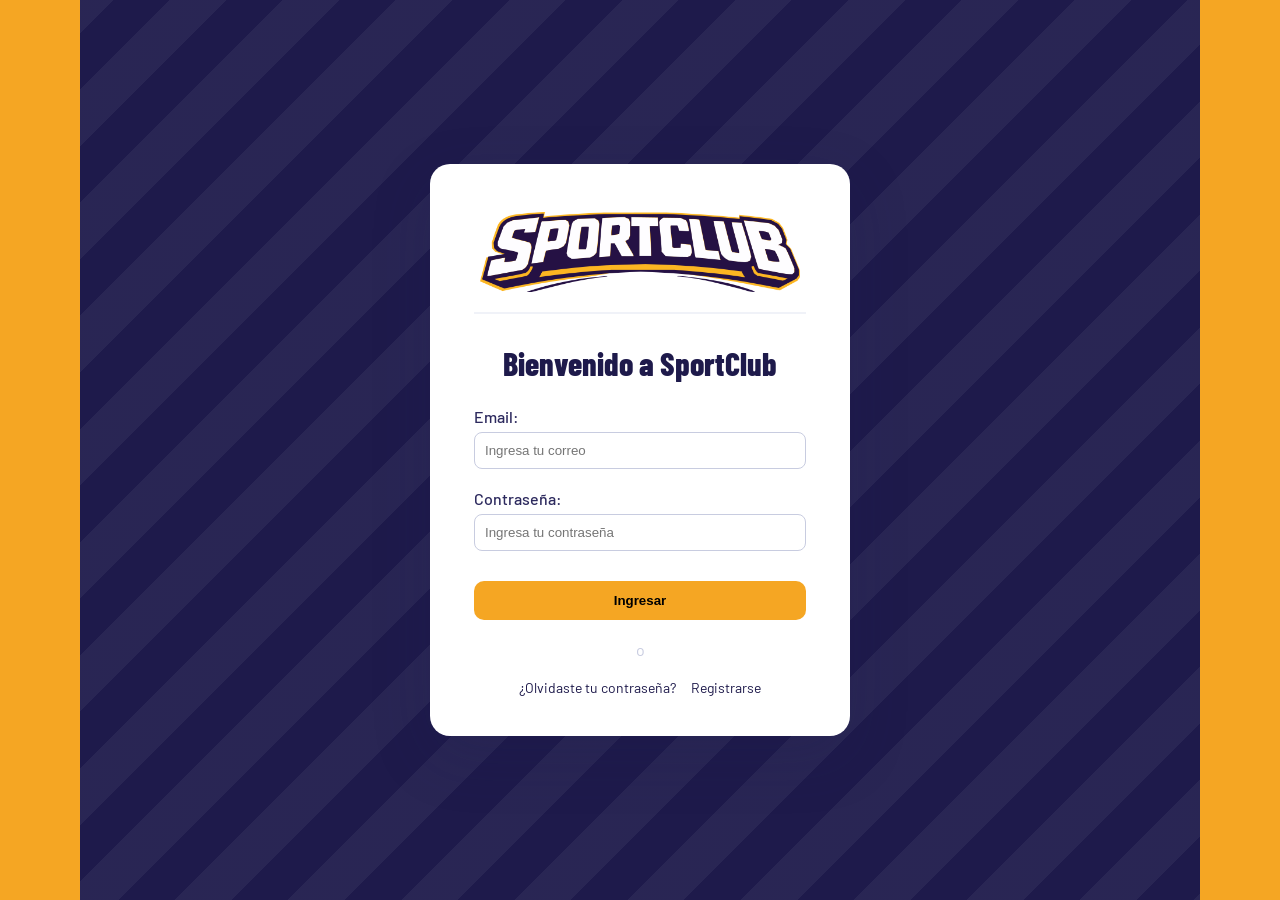
<file: perfil.html>
<!DOCTYPE html>
<html lang="es">

<head>
    <meta charset="UTF-8">
    <meta name="viewport" content="width=device-width, initial-scale=1.0">
    <title>Perfil - SportClub</title>
    <link rel="stylesheet" href="css/perfil.css">
</head>

<body>
    <aside class="sidebar">
        <img src="images/logo_empresa_letra_v1.png" class="sidebar-logo">

        <a id="dashboardLink" href="#">Dashboard</a>
        <a href="perfil.html" class="active">Perfil</a>
        <a href="Pagina.html" onclick="localStorage.clear()">Cerrar sesión</a>
    </aside>

    <main class="main">
        <section class="header">
            <h1>Mi Perfil</h1>
            <p>Visualiza tu información personal y estado dentro de SportClub</p>
        </section>

        <section class="profile-layout">

            <div class="card profile-card">
                <div class="avatar">👤</div>

                <h2 id="profileName">Cargando...</h2>

                <span id="profileRole" class="badge">rol</span>

                <div class="profile-data">
                    <p><strong>📧 Email:</strong> <span id="profileEmail"></span></p>

                    <p><strong>🎂 Fecha nacimiento:</strong>
                        <span id="profileBirth"></span>
                    </p>

                    <p><strong>🟢 Estado:</strong> Activo</p>
                </div>

                <a id="editProfileBtn" class="btn edit-btn">
                    Editar perfil
                </a>

                <p id="profileMsg"></p>
            </div>

            <div class="info-section">

                <div class="card">
                    <h3>Datos personales</h3>

                    <p>
                        En esta sección puedes revisar tu información
                        principal del sistema.
                    </p>

                    <div class="info-grid">

                        <div class="info-box">
                            <span>Nombre</span>
                            <strong id="boxName">Cargando...</strong>
                        </div>

                        <div class="info-box">
                            <span>Rol</span>
                            <strong id="boxRole">Cargando...</strong>
                        </div>

                        <div class="info-box">
                            <span>Cuenta</span>
                            <strong>Activa</strong>
                        </div>

                    </div>
                </div>

                <div class="stats">

                    <div class="stat-card">
                        <h4>Reservas</h4>
                        <p>12</p>
                    </div>

                    <div class="stat-card">
                        <h4>Clases</h4>
                        <p>5</p>
                    </div>

                    <div class="stat-card">
                        <h4>Progreso</h4>
                        <p>80%</p>
                    </div>

                </div>

            </div>

        </section>
    </main>

    <script>
        const token = localStorage.getItem("token");

        const roleStorage = localStorage.getItem("role");

        if (!token) {
            window.location.href = "Pagina.html";
        }

        function formatDate(dateString) {

            if (!dateString) {
                return "No registrada";
            }

            const dateParts = dateString.split("-");

            if (dateParts.length !== 3) {
                return dateString;
            }

            return `${dateParts[2]}/${dateParts[1]}/${dateParts[0]}`;
        }

        async function loadProfile() {

            try {

                const response = await fetch(
                    "http://localhost:3000/api/auth/me",
                    {
                        headers: {
                            Authorization: `Bearer ${token}`
                        }
                    }
                );

                const data = await response.json();

                if (!data.ok && !data.data && !data.user) {

                    document.getElementById("profileMsg").textContent =
                        data.message || "No se pudo cargar el perfil";

                    return;
                }

                const user =
                    data.data?.user ||
                    data.user ||
                    data.data;

                const role = user.role || roleStorage;

                document.getElementById("profileName").textContent =
                    user.full_name;

                document.getElementById("profileEmail").textContent =
                    user.email.toLowerCase();

                document.getElementById("profileRole").textContent =
                    role;

                document.getElementById("profileBirth").textContent =
                    formatDate(user.birth_date);

                document.getElementById("boxName").textContent =
                    user.full_name;

                document.getElementById("boxRole").textContent =
                    role;

                document.getElementById("profileRole").className =
                    `badge ${role}`;

                configurarLinks(role);

            } catch (error) {

                document.getElementById("profileMsg").textContent =
                    "Error al cargar perfil";
            }
        }

        function configurarLinks(role) {

            const dashboardLink =
                document.getElementById("dashboardLink");

            const editProfileBtn =
                document.getElementById("editProfileBtn");

            if (role === "user") {

                dashboardLink.href =
                    "dashboard_user.html";

                editProfileBtn.href =
                    "Editar_perfil_user.html";
            }

            else if (role === "coach") {

                dashboardLink.href =
                    "dashboard_coach.html";

                editProfileBtn.href =
                    "Editar_perfil_coach.html";
            }

            else if (role === "admin") {

                dashboardLink.href =
                    "dashboard_admin.html";

                editProfileBtn.href =
                    "Editar_perfil_admin.html";
            }
        }

        loadProfile();
    </script>
</body>

</html>
</file>
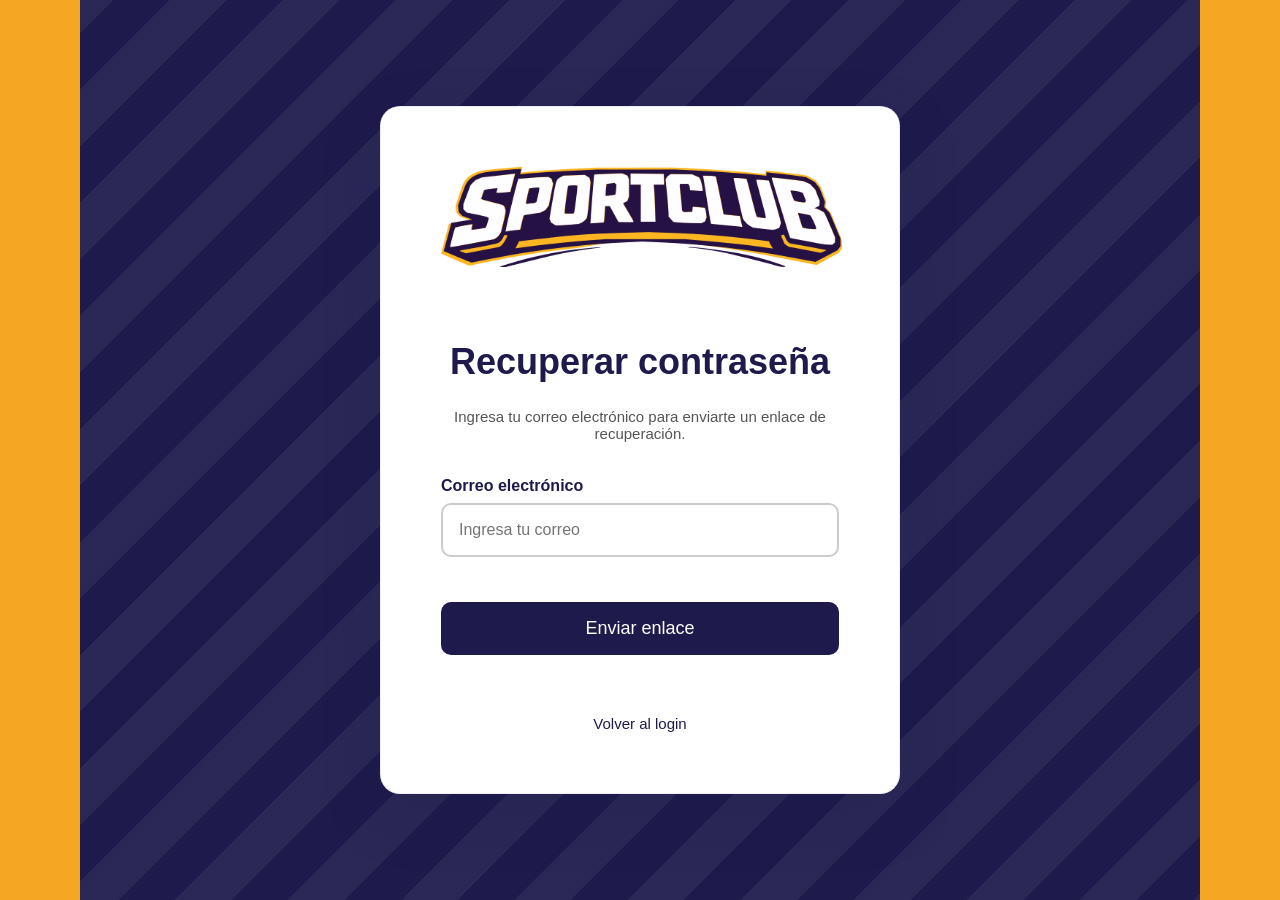
<file: Recover_password.html>
<!DOCTYPE html>
<html lang="es">

<head>
    <meta charset="UTF-8">
    <title>Recuperar contraseña</title>
    <link rel="stylesheet" href="css/Recover_password.css">
</head>

<body>

    <div class="card">

        <div class="logo-wrap">
            <img src="images/logo_empresa_letra_v1.png" alt="SportClub">
        </div>

        <h1>Recuperar contraseña</h1>

        <p class="info">
            Ingresa tu correo electrónico para enviarte un enlace de recuperación.
        </p>

        <div class="form-group">
            <label>Correo electrónico</label>
            <input type="email" placeholder="Ingresa tu correo">
        </div>

        <button class="btn-submit">Enviar enlace</button>

        <div class="volver">
            <a href="Pagina.html">Volver al login</a>
        </div>

    </div>

</body>

</html>
</file>
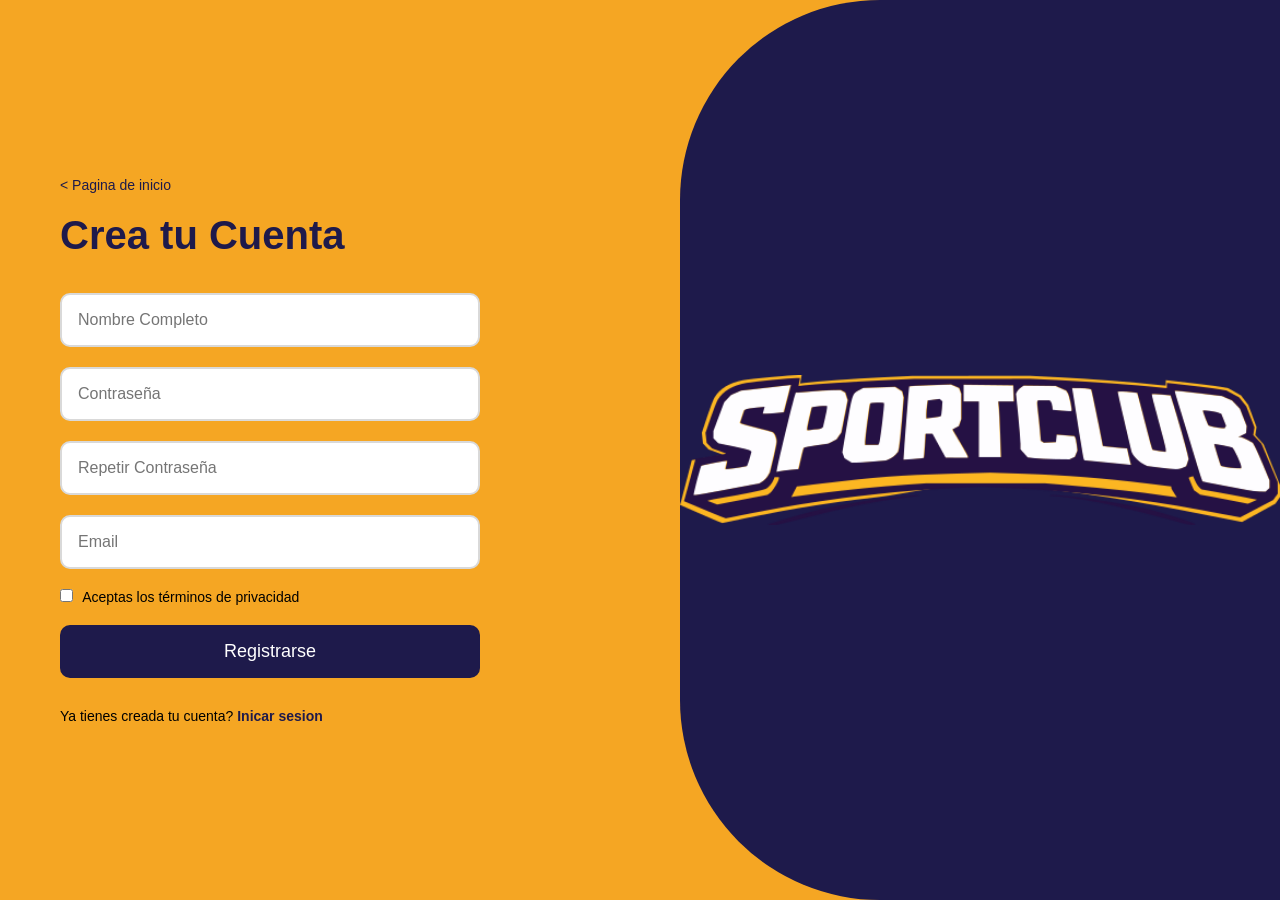
<file: Register.html>
<!DOCTYPE html>
<html lang="es">

<head>
  <meta charset="UTF-8">
  <title>Registro SportClub</title>
  <link rel="stylesheet" href="css/Register.css">
</head>

<body>

  <div class="container">

    <div class="left">

      <a href="index.html" class="home">
        < Pagina de inicio</a>

          <h2>Crea tu Cuenta</h2>

          <input type="text" id="fullname" placeholder="Nombre Completo">

          <input type="password" id="password" placeholder="Contraseña">

          <input type="password" id="repeatPassword" placeholder="Repetir Contraseña">

          <input type="email" id="email" placeholder="Email">

          <div class="check">
            <input type="checkbox" id="terminos">
            <label for="terminos">Aceptas los términos de privacidad</label>
          </div>

          <button class="btn-register">Registrarse</button>

          <p id="errorMsg" style="color:red; margin-top:10px;"></p>

          <p class="login-text">
            Ya tienes creada tu cuenta?
            <a href="Pagina.html">Inicar sesion</a>
          </p>

    </div>

    <div class="right">

      <img src="images/logo_empresa_letra_v1.png" class="logo">

    </div>

  </div>

  <script>

    document.querySelector(".btn-register").addEventListener("click", async function () {

      const fullname = document.getElementById("fullname").value;

      const email = document.getElementById("email").value;

      const password = document.getElementById("password").value;

      const repeatPassword =
        document.getElementById("repeatPassword").value;

      const errorMsg = document.getElementById("errorMsg");

      errorMsg.style.color = "red";

      errorMsg.textContent = "";

      if (
        fullname === "" ||
        email === "" ||
        password === "" ||
        repeatPassword === ""
      ) {
        errorMsg.textContent = "Completa todos los campos";
        return;
      }

      if (password.length < 8) {
        errorMsg.textContent =
          "La contraseña debe tener mínimo 8 caracteres";
        return;
      }

      const passwordRegex =
        /^(?=.*[A-Za-z])(?=.*\d).+$/;

      if (!passwordRegex.test(password)) {
        errorMsg.textContent =
          "La contraseña debe tener letras y números";
        return;
      }

      if (password !== repeatPassword) {
        errorMsg.textContent =
          "Las contraseñas no coinciden";
        return;
      }

      try {

        const response = await fetch("http://localhost:3000/api/auth/register", {

          method: "POST",

          headers: {
            "Content-Type": "application/json"
          },

          body: JSON.stringify({

            full_name: fullname,
            email: email,
            password: password,
            role: "user",
            must_change_password: false

          })

        });

        const data = await response.json();

        if (data.ok) {

          errorMsg.style.color = "lime";

          errorMsg.textContent =
            "Usuario registrado correctamente";

          setTimeout(() => {
            window.location.href = "Pagina.html";
          }, 2000);

        }

        else {
          errorMsg.textContent = data.message;
        }

      }

      catch (error) {
        errorMsg.textContent = "Error de conexión";
      }

    });

  </script>

</body>

</html>
</file>
<file: css/landing.css>
* {
    margin: 0;
    padding: 0;
    box-sizing: border-box;
    font-family: Arial, sans-serif;
}

.landing {
    background: linear-gradient(135deg, #2E1A47, #1b1030);
    color: white;
    min-height: 100vh;
    position: relative;
}

.landing::before {
    content: "";
    position: fixed;
    top: -150px;
    left: -150px;
    width: 400px;
    height: 400px;
    background: #F2B705;
    border-radius: 50%;
    filter: blur(120px);
    opacity: 0.15;
    z-index: 0;
}

.landing::after {
    content: "";
    position: fixed;
    bottom: -150px;
    right: -150px;
    width: 400px;
    height: 400px;
    background: #F2B705;
    border-radius: 50%;
    filter: blur(120px);
    opacity: 0.1;
    z-index: 0;
}

body {
    position: relative;
    z-index: 1;
}

.topbar {
    display: flex;
    justify-content: space-between;
    align-items: center;
    padding: 15px 30px;
    margin: 20px;

    background: #F2B705;
    border-radius: 15px;
    box-shadow: 0 10px 25px rgba(0, 0, 0, 0.3);
}

.logo {
    height: 65px;
}

.btn {
    background: #F2B705;
    padding: 12px 22px;
    border-radius: 10px;
    text-decoration: none;
    color: black;
    font-weight: bold;
    transition: 0.3s;
}

.btn:hover {
    transform: translateY(-3px);
    box-shadow: 0 10px 20px rgba(0, 0, 0, 0.3);
}

.hero {
    text-align: center;
    margin-top: 40px;
}

.hero h1 {
    font-size: 48px;
    margin-bottom: 15px;
    text-shadow: 0 0 10px rgba(255, 255, 255, 0.2);
}

.hero p {
    font-size: 20px;
    color: #ccc;
    margin-bottom: 25px;
}

.cta {
    background: #F2B705;
    padding: 14px 30px;
    border-radius: 12px;
    text-decoration: none;
    color: black;
    font-weight: bold;
    font-size: 18px;
    transition: 0.3s;
    box-shadow: 0 0 15px rgba(242, 183, 5, 0.4);
}

.cta:hover {
    transform: scale(1.05);
    box-shadow: 0 0 25px #F2B705;
}

section {
    text-align: center;
    margin: 40px 20px;
    max-width: 900px;
    margin-left: auto;
    margin-right: auto;
}

h2 {
    font-size: 28px;
    margin-bottom: 15px;
}

.cards {
    display: flex;
    justify-content: center;
    gap: 25px;
    flex-wrap: wrap;
    margin-top: 20px;
}

.card {
    background: rgba(255, 255, 255, 0.08);
    padding: 25px;
    border-radius: 15px;
    width: 240px;
    backdrop-filter: blur(10px);
    transition: 0.3s;
    box-shadow: 0 10px 25px rgba(0, 0, 0, 0.3);
}

.card:hover {
    transform: translateY(-8px) scale(1.03);
    background: rgba(255, 255, 255, 0.18);
}

.info p,
.vision p {
    color: #ddd;
    max-width: 600px;
    margin: auto;
    line-height: 1.6;
}

.hero h1::after {
    content: "";
    display: block;
    width: 80px;
    height: 4px;
    background: #F2B705;
    margin: 15px auto 0;
    border-radius: 5px;
}

section {
    position: relative;
}

section::after {
    content: "";
    display: block;
    width: 60%;
    height: 1px;
    background: rgba(255, 255, 255, 0.1);
    margin: 30px auto 0;
}
</file>
<file: css/dashboard_admin.css>
* {
    margin: 0;
    padding: 0;
    box-sizing: border-box;
    font-family: Arial, sans-serif;
}

body {
    background:
        repeating-linear-gradient(45deg,
            #2E1A47,
            #2E1A47 30px,
            #1b1030 30px,
            #1b1030 60px);
    color: white;
    position: relative;
}

body::before {
    content: "";
    position: fixed;
    top: 0;
    left: 0;
    width: 100%;
    height: 100%;
    background: rgba(0, 0, 0, 0.15);
    pointer-events: none;
    z-index: 0;
}

.dashboard-container {
    max-width: 1200px;
    margin: auto;
    padding: 20px;
    position: relative;
    z-index: 1;
}

.topbar {
    display: flex;
    justify-content: space-between;
    align-items: center;
    padding: 15px 25px;
    background: #6f42c1;
    border-radius: 12px;
    margin-bottom: 20px;
}

.logo {
    height: 65px;
}

nav a {
    margin: 0 12px;
    color: white;
    text-decoration: none;
    font-weight: bold;
    font-size: 15px;
    transition: 0.2s;
}

nav a:hover {
    color: #F2B705;
}

.btn {
    background: #F2B705;
    padding: 8px 14px;
    border: none;
    border-radius: 8px;
    cursor: pointer;
    font-weight: bold;
    transition: 0.2s;
}

.logout {
    background: #ff4d4d;
    color: white;
}

.btn:hover {
    transform: scale(1.05);
}

.welcome {
    margin: 20px 0;
    padding: 20px;
    background: rgba(0, 0, 0, 0.3);
    border-left: 5px solid #F2B705;
    border-radius: 15px;
}

.welcome h1 {
    color: #F2B705;
    margin-bottom: 5px;
}

.welcome p {
    color: #ccc;
}

.grid {
    display: grid;
    grid-template-columns: 2fr 1fr 1fr;
    gap: 20px;
}

.card {
    background: white;
    color: #222;
    padding: 25px;
    border-radius: 15px;
    box-shadow: 0 10px 25px rgba(0, 0, 0, 0.2);
    transition: 0.3s;
}

.card:hover {
    transform: translateY(-5px);
}

.card.profile {
    grid-column: 1;
}

.card.progress {
    grid-column: 2;
}

.card.side {
    grid-column: 3;
}

.card.full {
    grid-column: 1 / span 3;
}

.card h3 {
    margin-bottom: 10px;
}

.card p {
    margin: 6px 0;
    line-height: 1.5;
    font-size: 14px;
}

.clase {
    display: flex;
    justify-content: space-between;
    align-items: center;
    margin-top: 12px;
}

.small {
    font-size: 12px;
    padding: 5px 10px;
}
</file>
<file: css/dashboard_coach.css>
* {
    margin: 0;
    padding: 0;
    box-sizing: border-box;
    font-family: Arial, sans-serif;
}

body {
    background:
        repeating-linear-gradient(45deg,
            #1b4332,
            #1b4332 30px,
            #0f2d23 30px,
            #0f2d23 60px);
    color: white;
    position: relative;
}

body::before {
    content: "";
    position: fixed;
    top: 0;
    left: 0;
    width: 100%;
    height: 100%;
    background: rgba(0, 0, 0, 0.15);
    pointer-events: none;
    z-index: 0;
}

.dashboard-container {
    max-width: 1200px;
    margin: auto;
    padding: 20px;
    position: relative;
    z-index: 1;
}

.topbar {
    display: flex;
    justify-content: space-between;
    align-items: center;
    padding: 15px 25px;
    background: #2ecc71;
    border-radius: 12px;
    margin-bottom: 20px;
}

.logo {
    height: 65px;
}

nav a {
    margin: 0 12px;
    color: white;
    text-decoration: none;
    font-weight: bold;
    font-size: 15px;
    transition: 0.2s;
}

nav a:hover {
    color: #F2B705;
}

.btn {
    background: #F2B705;
    padding: 8px 14px;
    border: none;
    border-radius: 8px;
    cursor: pointer;
    font-weight: bold;
    transition: 0.2s;
}

.logout {
    background: #ff4d4d;
    color: white;
}

.btn:hover {
    transform: scale(1.05);
}

.welcome {
    margin: 20px 0;
    padding: 20px;
    background: rgba(0, 0, 0, 0.3);
    border-left: 5px solid #F2B705;
    border-radius: 15px;
}

.welcome h1 {
    color: #F2B705;
    margin-bottom: 5px;
}

.welcome p {
    color: #ccc;
}

.grid {
    display: grid;
    grid-template-columns: 2fr 1fr 1fr;
    gap: 20px;
}

.card {
    background: white;
    color: #222;
    padding: 25px;
    border-radius: 15px;
    box-shadow: 0 10px 25px rgba(0, 0, 0, 0.2);
    transition: 0.3s;
}

.card:hover {
    transform: translateY(-5px);
}

.card.profile {
    grid-column: 1;
}

.card.progress {
    grid-column: 2;
}

.card.side {
    grid-column: 3;
}

.card.full {
    grid-column: 1 / span 3;
}

.card h3 {
    margin-bottom: 10px;
}

.card p {
    margin: 6px 0;
    line-height: 1.5;
    font-size: 14px;
}

.clase {
    display: flex;
    justify-content: space-between;
    align-items: center;
    margin-top: 12px;
}

.small {
    font-size: 12px;
    padding: 5px 10px;
}
</file>
<file: css/dashboard_user.css>
* {
    margin: 0;
    padding: 0;
    box-sizing: border-box;
    font-family: Arial, sans-serif;
}

body {
    background:
        repeating-linear-gradient(45deg,
            #1e3c72,
            #1e3c72 30px,
            #162a52 30px,
            #162a52 60px);
    color: white;
    position: relative;
}

body::before {
    content: "";
    position: fixed;
    top: 0;
    left: 0;
    width: 100%;
    height: 100%;
    background: rgba(0, 0, 0, 0.15);
    pointer-events: none;
    z-index: 0;
}

.dashboard-container {
    max-width: 1200px;
    margin: auto;
    padding: 20px;
    position: relative;
    z-index: 1;
}

.topbar {
    display: flex;
    justify-content: space-between;
    align-items: center;
    padding: 15px 25px;
    background: #0d6efd;
    border-radius: 12px;
    margin-bottom: 20px;
}

.logo {
    height: 65px;
}

nav a {
    margin: 0 12px;
    color: white;
    text-decoration: none;
    font-weight: bold;
    font-size: 15px;
    transition: 0.2s;
}

nav a:hover {
    color: #F2B705;
}

.btn {
    background: #F2B705;
    padding: 8px 14px;
    border: none;
    border-radius: 8px;
    cursor: pointer;
    font-weight: bold;
    transition: 0.2s;
}

.logout {
    background: #ff4d4d;
    color: white;
}

.btn:hover {
    transform: scale(1.05);
}

.welcome {
    margin: 20px 0;
    padding: 20px;
    background: rgba(0, 0, 0, 0.3);
    border-left: 5px solid #F2B705;
    border-radius: 15px;
}

.welcome h1 {
    color: #F2B705;
    margin-bottom: 5px;
}

.welcome p {
    color: #ccc;
}

.grid {
    display: grid;
    grid-template-columns: 2fr 1fr 1fr;
    gap: 20px;
}

.card {
    background: white;
    color: #222;
    padding: 25px;
    border-radius: 15px;
    box-shadow: 0 10px 25px rgba(0, 0, 0, 0.2);
    transition: 0.3s;
}

.card:hover {
    transform: translateY(-5px);
}

.card.profile {
    grid-column: 1;
}

.card.progress {
    grid-column: 2;
}

.card.side {
    grid-column: 3;
}

.card.full {
    grid-column: 1 / span 3;
}

.card h3 {
    margin-bottom: 10px;
}

.card h4 {
    margin-top: 10px;
    margin-bottom: 5px;
}

.card p {
    margin: 6px 0;
    line-height: 1.5;
    font-size: 14px;
}

.clase {
    display: flex;
    justify-content: space-between;
    align-items: center;
    margin-top: 12px;
}

.small {
    font-size: 12px;
    padding: 5px 10px;
}
</file>
<file: css/Editar_perfil_admin.css>
* {
    margin: 0;
    padding: 0;
    box-sizing: border-box;
    font-family: Arial, sans-serif;
}

body {
    background: #1b1030;
    color: white;
    display: flex;
    min-height: 100vh;
}

.sidebar {
    width: 240px;
    background: #2e1a47;
    padding: 30px 20px;
    display: flex;
    flex-direction: column;
    gap: 20px;
}

.sidebar h2 {
    color: #f2b705;
    margin-bottom: 20px;
}

.sidebar a {
    color: white;
    text-decoration: none;
    padding: 12px;
    border-radius: 10px;
}

.sidebar a:hover {
    background: rgba(255, 255, 255, 0.1);
}

.sidebar .active {
    background: #f2b705;
    color: black;
    font-weight: bold;
}

.main {
    flex: 1;
    padding: 40px;
}

.header {
    margin-bottom: 30px;
}

.header h1 {
    font-size: 34px;
    margin-bottom: 8px;
}

.header p {
    color: #ccc;
}

.profile-layout {
    display: grid;
    grid-template-columns: 320px 1fr;
    gap: 30px;
    margin-bottom: 30px;
}

.card {
    background: rgba(255, 255, 255, 0.08);
    padding: 25px;
    border-radius: 20px;
    box-shadow: 0 10px 25px rgba(0, 0, 0, 0.3);
}

.user-card {
    display: flex;
    flex-direction: column;
    gap: 15px;
}

.avatar {
    width: 90px;
    height: 90px;
    background: #f2b705;
    color: black;
    border-radius: 50%;
    display: grid;
    place-items: center;
    font-size: 45px;
}

.badge {
    width: fit-content;
    padding: 6px 14px;
    border-radius: 20px;
    font-weight: bold;
    color: white;
}

.user {
    background: #16a34a;
}

.coach {
    background: #2563eb;
}

.admin {
    background: #dc2626;
}

.form-grid {
    display: grid;
    grid-template-columns: 1fr 1fr;
    gap: 18px;
    margin-top: 20px;
}

label {
    display: block;
    margin-bottom: 8px;
    color: #ddd;
}

input {
    width: 100%;
    padding: 12px;
    border: 2px solid transparent;
    border-radius: 10px;
}

input:disabled {
    background: #ddd;
    color: #555;
}

input.error {
    border-color: #ff4d4d;
}

small {
    display: block;
    margin-top: 5px;
    color: #ff6b6b;
}

.btn {
    border: none;
    padding: 12px 18px;
    border-radius: 10px;
    margin-top: 20px;
    cursor: pointer;
    font-weight: bold;
}

.save {
    background: #16a34a;
    color: white;
}

.password {
    background: #f2b705;
    color: black;
}

#profileMsg,
#passwordMsg {
    margin-top: 15px;
    color: #ff6b6b;
}

@media (max-width: 900px) {
    body {
        flex-direction: column;
    }

    .sidebar {
        width: 100%;
    }

    .profile-layout,
    .form-grid {
        grid-template-columns: 1fr;
    }
}
</file>
<file: css/Editar_perfil_coach.css>
* {
    margin: 0;
    padding: 0;
    box-sizing: border-box;
    font-family: Arial, sans-serif;
}

body {
    background: #1b1030;
    color: white;
    display: flex;
    min-height: 100vh;
}

.sidebar {
    width: 240px;
    background: #2e1a47;
    padding: 30px 20px;
    display: flex;
    flex-direction: column;
    gap: 20px;
}

.sidebar h2 {
    color: #f2b705;
    margin-bottom: 20px;
}

.sidebar a {
    color: white;
    text-decoration: none;
    padding: 12px;
    border-radius: 10px;
}

.sidebar a:hover {
    background: rgba(255, 255, 255, 0.1);
}

.sidebar .active {
    background: #f2b705;
    color: black;
    font-weight: bold;
}

.main {
    flex: 1;
    padding: 40px;
}

.header {
    margin-bottom: 30px;
}

.header h1 {
    font-size: 34px;
    margin-bottom: 8px;
}

.header p {
    color: #ccc;
}

.profile-layout {
    display: grid;
    grid-template-columns: 320px 1fr;
    gap: 30px;
    margin-bottom: 30px;
}

.card {
    background: rgba(255, 255, 255, 0.08);
    padding: 25px;
    border-radius: 20px;
    box-shadow: 0 10px 25px rgba(0, 0, 0, 0.3);
}

.user-card {
    display: flex;
    flex-direction: column;
    gap: 15px;
}

.avatar {
    width: 90px;
    height: 90px;
    background: #f2b705;
    color: black;
    border-radius: 50%;
    display: grid;
    place-items: center;
    font-size: 45px;
}

.badge {
    width: fit-content;
    padding: 6px 14px;
    border-radius: 20px;
    font-weight: bold;
    color: white;
}

.user {
    background: #16a34a;
}

.coach {
    background: #2563eb;
}

.admin {
    background: #dc2626;
}

.form-grid {
    display: grid;
    grid-template-columns: 1fr 1fr;
    gap: 18px;
    margin-top: 20px;
}

label {
    display: block;
    margin-bottom: 8px;
    color: #ddd;
}

input {
    width: 100%;
    padding: 12px;
    border: 2px solid transparent;
    border-radius: 10px;
}

input:disabled {
    background: #ddd;
    color: #555;
}

input.error {
    border-color: #ff4d4d;
}

small {
    display: block;
    margin-top: 5px;
    color: #ff6b6b;
}

.btn {
    border: none;
    padding: 12px 18px;
    border-radius: 10px;
    margin-top: 20px;
    cursor: pointer;
    font-weight: bold;
}

.save {
    background: #16a34a;
    color: white;
}

.password {
    background: #f2b705;
    color: black;
}

#profileMsg,
#passwordMsg {
    margin-top: 15px;
    color: #ff6b6b;
}

@media (max-width: 900px) {
    body {
        flex-direction: column;
    }

    .sidebar {
        width: 100%;
    }

    .profile-layout,
    .form-grid {
        grid-template-columns: 1fr;
    }
}
</file>
<file: css/Editar_perfil_user.css>
* {
    margin: 0;
    padding: 0;
    box-sizing: border-box;
    font-family: Arial, sans-serif;
}

body {
    background: #1b1030;
    color: white;
    display: flex;
    min-height: 100vh;
}

.sidebar {
    width: 240px;
    background: #2e1a47;
    padding: 30px 20px;
    display: flex;
    flex-direction: column;
    gap: 20px;
}

.sidebar h2 {
    color: #f2b705;
    margin-bottom: 20px;
}

.sidebar a {
    color: white;
    text-decoration: none;
    padding: 12px;
    border-radius: 10px;
}

.sidebar a:hover {
    background: rgba(255, 255, 255, 0.1);
}

.sidebar .active {
    background: #f2b705;
    color: black;
    font-weight: bold;
}

.main {
    flex: 1;
    padding: 40px;
}

.header {
    margin-bottom: 30px;
}

.header h1 {
    font-size: 34px;
    margin-bottom: 8px;
}

.header p {
    color: #ccc;
}

.profile-layout {
    display: grid;
    grid-template-columns: 320px 1fr;
    gap: 30px;
    margin-bottom: 30px;
}

.card {
    background: rgba(255, 255, 255, 0.08);
    padding: 25px;
    border-radius: 20px;
    box-shadow: 0 10px 25px rgba(0, 0, 0, 0.3);
}

.user-card {
    display: flex;
    flex-direction: column;
    gap: 15px;
}

.avatar {
    width: 90px;
    height: 90px;
    background: #f2b705;
    color: black;
    border-radius: 50%;
    display: grid;
    place-items: center;
    font-size: 45px;
}

.badge {
    width: fit-content;
    padding: 6px 14px;
    border-radius: 20px;
    font-weight: bold;
    color: white;
}

.user {
    background: #16a34a;
}

.coach {
    background: #2563eb;
}

.admin {
    background: #dc2626;
}

.form-grid {
    display: grid;
    grid-template-columns: 1fr 1fr;
    gap: 18px;
    margin-top: 20px;
}

label {
    display: block;
    margin-bottom: 8px;
    color: #ddd;
}

input {
    width: 100%;
    padding: 12px;
    border: 2px solid transparent;
    border-radius: 10px;
}

input:disabled {
    background: #ddd;
    color: #555;
}

input.error {
    border-color: #ff4d4d;
}

small {
    display: block;
    margin-top: 5px;
    color: #ff6b6b;
}

.btn {
    border: none;
    padding: 12px 18px;
    border-radius: 10px;
    margin-top: 20px;
    cursor: pointer;
    font-weight: bold;
}

.save {
    background: #16a34a;
    color: white;
}

.password {
    background: #f2b705;
    color: black;
}

#profileMsg,
#passwordMsg {
    margin-top: 15px;
    color: #ff6b6b;
}

@media (max-width: 900px) {
    body {
        flex-direction: column;
    }

    .sidebar {
        width: 100%;
    }

    .profile-layout,
    .form-grid {
        grid-template-columns: 1fr;
    }
}
</file>
<file: css/Gestion_de_usuarios.css>
* {
  margin: 0;
  padding: 0;
  box-sizing: border-box;
  font-family: Arial;
}

body {
  background: #1b1030;
  color: white;
  display: flex;
  min-height: 100vh;
}

/* SIDEBAR */

.sidebar {
  width: 240px;
  background: #2E1A47;
  padding: 30px 20px;
  display: flex;
  flex-direction: column;
  gap: 20px;
}

.sidebar h2 {
  color: #F2B705;
  margin-bottom: 20px;
}

.sidebar a {
  text-decoration: none;
  color: white;
  padding: 12px;
  border-radius: 10px;
  transition: 0.3s;
}

.sidebar a:hover {
  background: rgba(255, 255, 255, 0.1);
}

.active {
  background: #F2B705;
  color: black !important;
  font-weight: bold;
}

/* MAIN */

.main {
  flex: 1;
  padding: 40px;
}

/* HEADER */

.header {
  display: flex;
  justify-content: space-between;
  align-items: center;
  margin-bottom: 30px;
}

.header-text h1 {
  font-size: 32px;
  margin-bottom: 10px;
}

.header-text p {
  color: #ccc;
}

.btn-add {
  background: #F2B705;
  color: black;
  border: none;
  padding: 12px 20px;
  border-radius: 10px;
  font-weight: bold;
  cursor: pointer;
}

/* CARDS */

.card {
  background: rgba(255, 255, 255, 0.08);
  padding: 25px;
  border-radius: 20px;
  backdrop-filter: blur(10px);
  margin-bottom: 30px;
  box-shadow: 0 10px 25px rgba(0, 0, 0, 0.3);
}

/* TABLE */

table {
  width: 100%;
  border-collapse: collapse;
}

th {
  background: #F2B705;
  color: black;
  padding: 15px;
  text-align: left;
}

td {
  padding: 15px;
  border-bottom: 1px solid rgba(255, 255, 255, 0.1);
}

tr:hover {
  background: rgba(255, 255, 255, 0.05);
}

/* BADGES */

.role {
  padding: 6px 12px;
  border-radius: 20px;
  font-size: 14px;
  font-weight: bold;
}

.user {
  background: #16a34a;
}

.coach {
  background: #2563eb;
}

.admin {
  background: #dc2626;
}

/* BUTTONS */

.actions {
  display: flex;
  gap: 10px;
}

.btn {
  border: none;
  padding: 8px 14px;
  border-radius: 8px;
  cursor: pointer;
  font-weight: bold;
}

.edit {
  background: #eab308;
  color: black;
}

.delete {
  background: #dc2626;
  color: white;
}

/* FORM */

.form-grid {
  display: grid;
  grid-template-columns: 1fr 1fr;
  gap: 20px;
  margin-top: 20px;
}

input,
select {
  width: 100%;
  padding: 12px;
  border: none;
  border-radius: 10px;
}

.save {
  margin-top: 20px;
  background: #16a34a;
  color: white;
  padding: 12px 20px;
}

#errorMsg {
  margin-top: 15px;
  color: #ff6b6b;
}
</file>
<file: css/styles.css>
:root {
  --navy: #1e1a4b;
  --gold: #f5a623;
  --white: #ffffff;
  --light: #f0f2f8;
  --mid: #c8cce0;
  --text: #2d2a5e;
  --shadow: 0 20px 60px rgba(30, 26, 75, 0.18);
}

*,
*::before,
*::after {
  box-sizing: border-box;
  margin: 0;
  padding: 0;
}

body {
  min-height: 100vh;

  display: flex;
  align-items: center;
  justify-content: center;

  font-family: "Barlow", sans-serif;

  background-color: var(--navy);

  background-image: repeating-linear-gradient(135deg,
      transparent,
      transparent 40px,
      rgba(255, 255, 255, 0.05) 40px,
      rgba(255, 255, 255, 0.05) 80px);
}

.card {
  background: var(--white);
  border-radius: 20px;
  padding: 48px 44px 40px;
  width: 100%;
  max-width: 420px;
  box-shadow: var(--shadow);
  text-align: center;
}

.logo-wrap {
  display: flex;
  justify-content: center;
  margin-bottom: 30px;
  padding-bottom: 20px;
  border-bottom: 2px solid var(--light);
}

.logo-wrap img {
  height: 80px;
}

.card h1 {
  font-family: "Barlow Condensed", sans-serif;
  font-size: 2rem;
  font-weight: 800;
  color: var(--navy);
  margin-bottom: 25px;
}

.form-group {
  margin-bottom: 20px;
  text-align: left;
}

label {
  font-weight: 500;
  color: var(--text);
}

input {
  width: 100%;
  padding: 10px;
  margin-top: 6px;
  border-radius: 8px;
  border: 1px solid var(--mid);
}

input:focus {
  outline: none;
  border-color: var(--navy);
}

.btn-submit {
  width: 100%;
  padding: 12px;
  margin-top: 10px;
  border: none;
  border-radius: 10px;
  background: var(--gold);
  font-weight: 600;
  cursor: pointer;
  transition: 0.2s;
}

.btn-submit:hover {
  transform: translateY(-2px);
  box-shadow: 0 6px 14px rgba(0, 0, 0, 0.15);
}

.divider {
  margin: 20px 0;
  color: var(--mid);
}

.card-footer {
  font-size: 14px;
}

.card-footer a {
  color: var(--navy);
  text-decoration: none;
  margin: 0 6px;
}

.card-footer a:hover {
  text-decoration: underline;
}

body::before,
body::after {
  content: "";
  position: fixed;
  top: 0;
  width: 80px;
  height: 100vh;
  background: var(--gold);
}

body::before {
  left: 0;
}

body::after {
  right: 0;
}
</file>
<file: css/perfil.css>
* {
    margin: 0;
    padding: 0;
    box-sizing: border-box;
    font-family: Arial, sans-serif;
}

body {
    background: #1b1030;
    color: white;
    display: flex;
    min-height: 100vh;
}

.sidebar {
    width: 240px;
    background: #2e1a47;
    padding: 30px 20px;
    display: flex;
    flex-direction: column;
    gap: 20px;
}

.sidebar-logo {
    width: 170px;
    margin-bottom: 20px;
}

.sidebar a {
    color: white;
    text-decoration: none;
    padding: 12px;
    border-radius: 10px;
    transition: 0.3s;
}

.sidebar a:hover {
    background: rgba(255, 255, 255, 0.1);
}

.sidebar .active {
    background: #f2b705;
    color: black;
    font-weight: bold;
}

.main {
    flex: 1;
    padding: 40px;
}

.header {
    margin-bottom: 30px;
}

.header h1 {
    font-size: 36px;
    margin-bottom: 8px;
}

.header p {
    color: #ccc;
}

.profile-layout {
    display: grid;
    grid-template-columns: 360px 1fr;
    gap: 30px;
}

.card {
    background: rgba(255, 255, 255, 0.08);
    padding: 30px;
    border-radius: 20px;
    box-shadow: 0 10px 25px rgba(0, 0, 0, 0.3);
}

.profile-card {
    display: flex;
    flex-direction: column;
    gap: 16px;
    transition: 0.3s;
}

.profile-card:hover {
    transform: translateY(-5px);
    box-shadow: 0 15px 30px rgba(0, 0, 0, 0.45);
}

.avatar {
    width: 120px;
    height: 120px;
    background: #f2b705;
    color: black;
    border-radius: 50%;
    display: grid;
    place-items: center;
    font-size: 58px;
}

.badge {
    width: fit-content;
    padding: 7px 16px;
    border-radius: 20px;
    font-weight: bold;
    color: white;
    text-transform: lowercase;
}

.badge.user {
    background: #2563eb;
}

.badge.coach {
    background: #16a34a;
}

.badge.admin {
    background: #7c3aed;
}

.profile-data {
    border-top: 1px solid rgba(255, 255, 255, 0.15);
    padding-top: 15px;
    display: flex;
    flex-direction: column;
    gap: 10px;
}

.btn {
    width: fit-content;
    margin-top: 10px;
    background: #f2b705;
    color: black;
    padding: 12px 18px;
    border-radius: 10px;
    text-decoration: none;
    font-weight: bold;
    transition: 0.3s;
}

.btn:hover {
    background: #ffd84d;
    transform: scale(1.05);
}

.info-section {
    display: flex;
    flex-direction: column;
    gap: 25px;
}

.info-section h3 {
    font-size: 24px;
    margin-bottom: 10px;
}

.info-section p {
    color: #ddd;
}

.info-grid {
    display: grid;
    grid-template-columns: repeat(3, 1fr);
    gap: 15px;
    margin-top: 20px;
}

.info-box {
    background: #3b2b57;
    padding: 18px;
    border-radius: 14px;
    display: flex;
    flex-direction: column;
    gap: 8px;
}

.info-box span {
    color: #cfcfcf;
    font-size: 14px;
}

.info-box strong {
    color: #f2b705;
    font-size: 18px;
}

.stats {
    display: flex;
    gap: 20px;
}

.stat-card {
    background: #2e1a47;
    padding: 25px;
    border-radius: 18px;
    width: 180px;
    text-align: center;
    border: 1px solid rgba(242, 183, 5, 0.3);
    transition: 0.3s;
}

.stat-card:hover {
    transform: translateY(-5px);
    background: #3b2b57;
}

.stat-card h4 {
    margin-bottom: 10px;
    color: #ddd;
}

.stat-card p {
    font-size: 28px;
    font-weight: bold;
    color: #f2b705;
}

#profileMsg {
    color: #ff6b6b;
}

@media (max-width: 900px) {

    body {
        flex-direction: column;
    }

    .sidebar {
        width: 100%;
    }

    .profile-layout {
        grid-template-columns: 1fr;
    }

    .info-grid,
    .stats {
        flex-direction: column;
        grid-template-columns: 1fr;
    }

    .stat-card {
        width: 100%;
    }
}
</file>
<file: css/Recover_password.css>
* {
    margin: 0;
    padding: 0;
    box-sizing: border-box;
    font-family: Arial, sans-serif;
}

body {
    min-height: 100vh;
    display: flex;
    align-items: center;
    justify-content: center;

    background-color: #1e1a4b;

    background-image: repeating-linear-gradient(135deg,
            transparent,
            transparent 40px,
            rgba(255, 255, 255, 0.06) 40px,
            rgba(255, 255, 255, 0.06) 80px);
}

body::before,
body::after {
    content: "";
    position: fixed;
    top: 0;
    width: 80px;
    height: 100vh;
    background: #f5a623;
}

body::before {
    left: 0;
}

body::after {
    right: 0;
}

.card {
    background: white;
    border-radius: 20px;
    padding: 60px;
    width: 100%;
    max-width: 520px;
    box-shadow: 0 20px 60px rgba(30, 26, 75, 0.18);
    border: 1.5px solid rgba(30, 26, 75, 0.08);
    text-align: center;
}

.logo-wrap {
    margin-bottom: 70px;
}

.logo-wrap img {
    height: 100px;
}

.card h1 {
    font-size: 36px;
    color: #1e1a4b;
    margin-bottom: 25px;
}

.info {
    margin-bottom: 35px;
    font-size: 15px;
    color: #555;
    text-align: center;
}

.form-group {
    margin-bottom: 35px;
    text-align: left;
}

label {
    font-weight: 600;
    color: #1e1a4b;
}

input {
    width: 100%;
    padding: 16px;
    margin-top: 8px;
    border-radius: 10px;
    border: 2px solid #ccc;
    font-size: 16px;
}

.btn-submit {
    width: 100%;
    padding: 16px;
    font-size: 18px;
    background: #1e1a4b;
    color: white;
    border: none;
    border-radius: 10px;
    cursor: pointer;
    margin-top: 10px;
    margin-bottom: 60px;
    transition: 0.2s;
}

.btn-submit:hover {
    background: #2d2668;
    transform: translateY(-3px);
}

.volver a {
    color: #1e1a4b;
    text-decoration: none;
    font-size: 15px;
}

.volver a:hover {
    text-decoration: underline;
}
</file>
<file: css/Register.css>
* {
    margin: 0;
    padding: 0;
    box-sizing: border-box;
    font-family: Arial, sans-serif;
}

.container {
    display: flex;
    height: 100vh;
    width: 100%;
}

.left {
    flex: 1;
    background: #f5a623;
    padding: 60px;
    display: flex;
    flex-direction: column;
    justify-content: center;
}

.home {
    margin-bottom: 20px;
    color: #1e1a4b;
    text-decoration: none;
    font-size: 14px;
}

.left h2 {
    font-size: 40px;
    color: #1e1a4b;
    margin-bottom: 35px;
}

.left input[type="text"],
.left input[type="password"],
.left input[type="email"] {

    width: 420px;
    padding: 16px;
    margin-bottom: 20px;
    border-radius: 10px;
    border: 2px solid #d9d9d9;
    font-size: 16px;

}

.check {
    margin-bottom: 20px;
    font-size: 14px;
}

.check input {
    margin-right: 6px;
}

button {

    width: 420px;
    padding: 16px;
    border: none;
    border-radius: 10px;
    background: #1e1a4b;
    color: white;
    font-size: 18px;
    cursor: pointer;

}

button:hover {
    background: #2d2668;
}

.login-text {
    margin-top: 20px;
    font-size: 14px;
}

.login-text a {
    color: #1e1a4b;
    font-weight: bold;
    text-decoration: none;
}

.right {
    flex: 1;
    background: #1e1a4b;
    display: flex;
    justify-content: center;
    align-items: center;
    border-top-left-radius: 200px;
    border-bottom-left-radius: 200px;
}

.logo {
    width: 600px;
}

button {
    width: 420px;
    padding: 16px;
    border: none;
    border-radius: 10px;
    background: #1e1a4b;
    color: white;
    font-size: 18px;
    cursor: pointer;
}

button:hover {
    transform: translateY(-4px);
    transition: 0.2s;
}

body {
    background: #f5a623;
}
</file>
